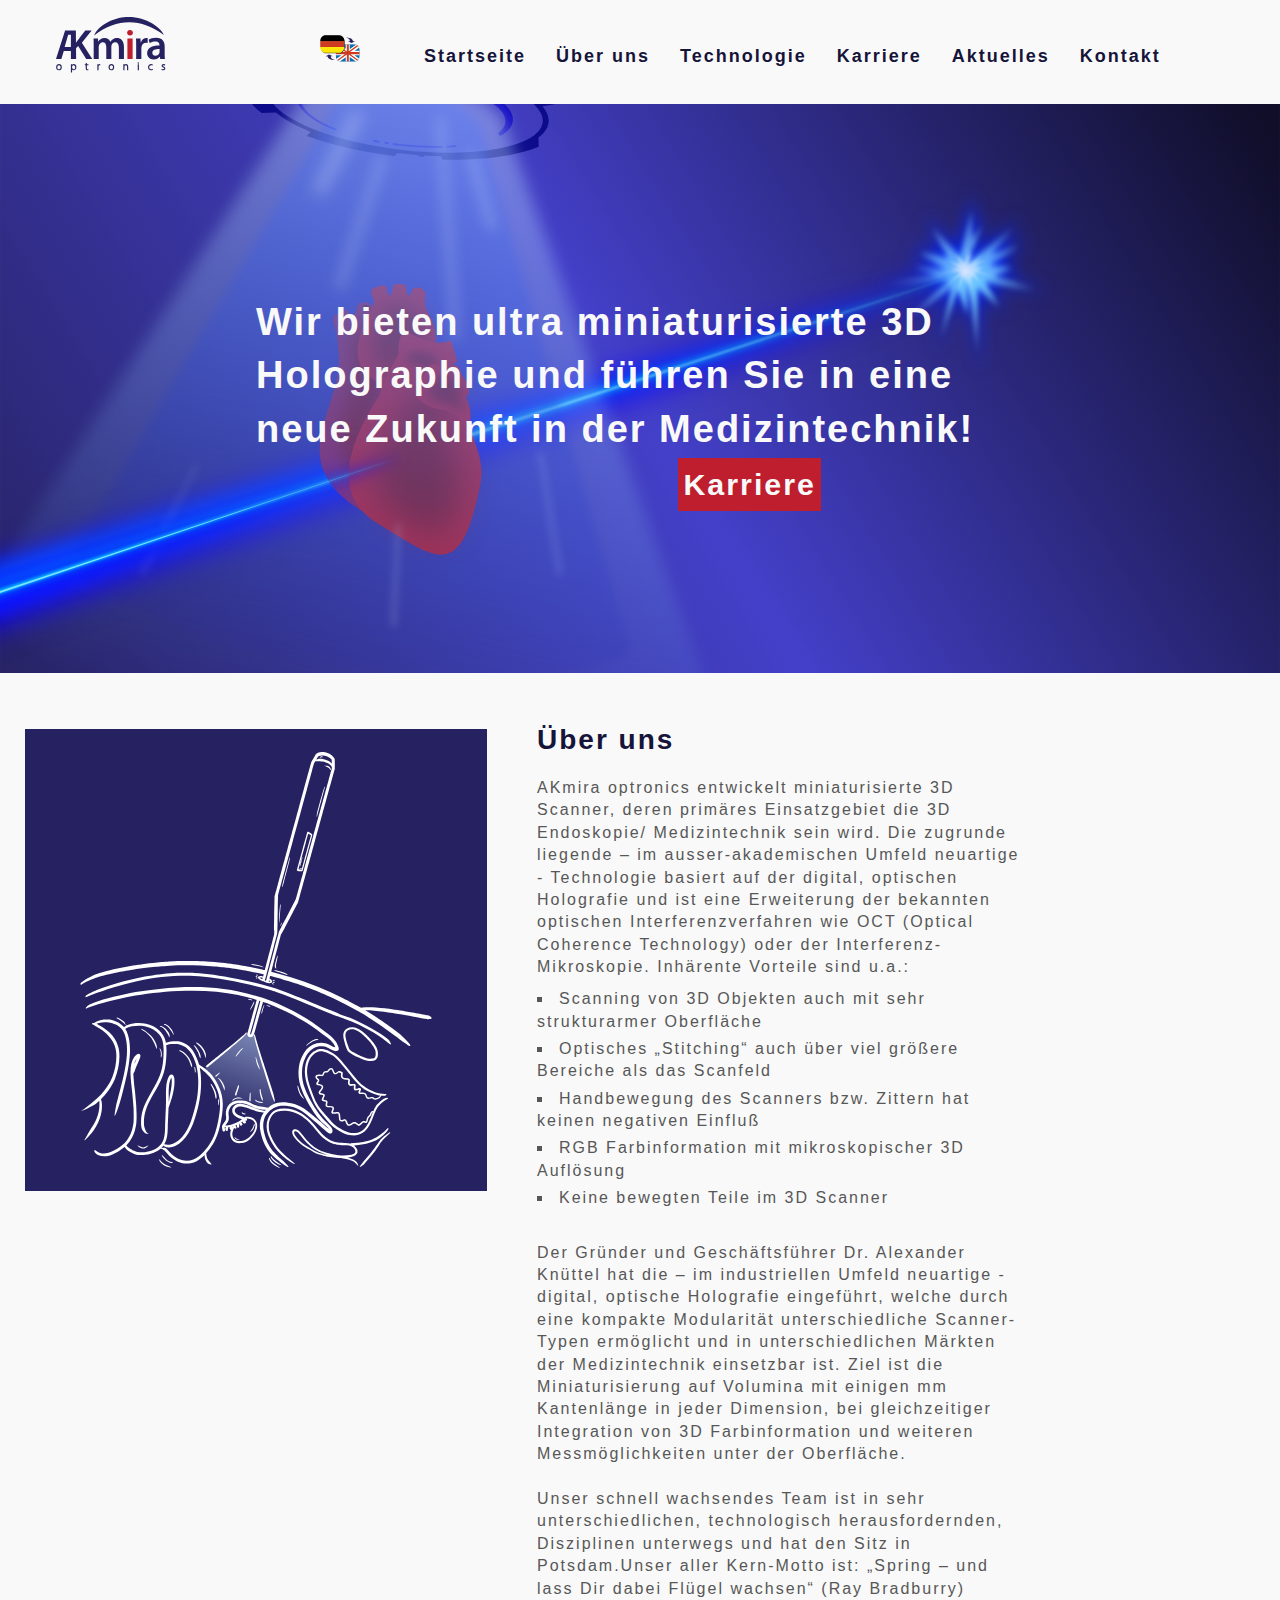
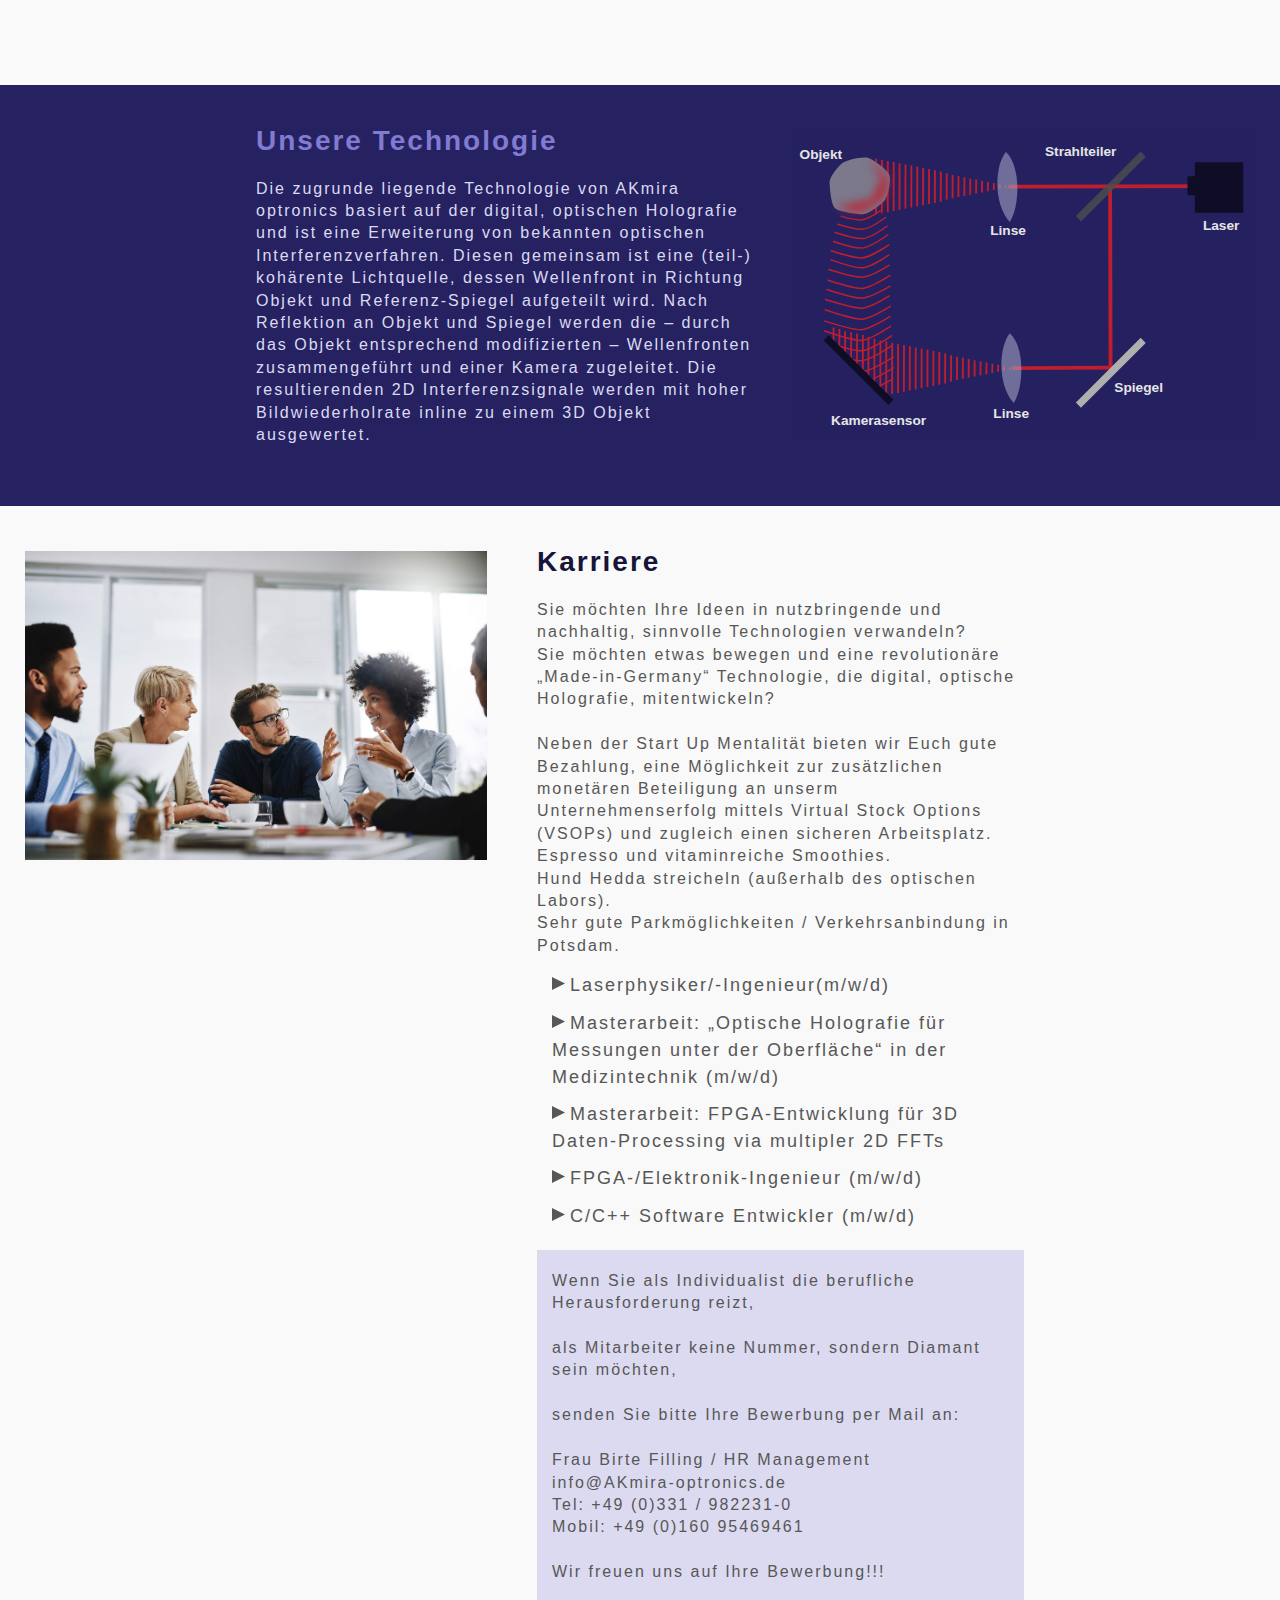
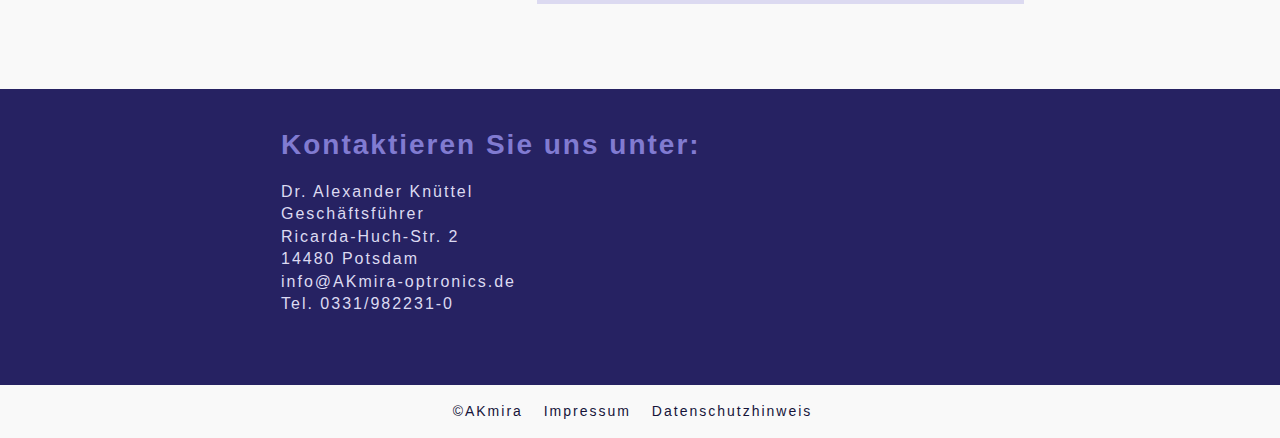
<file: index.html>
<!DOCTYPE html>
<html lang="de">

<head>
	<!-- Zeichenkodierung -->
	<meta charset="utf-8">
	<!-- Breite des Anzeigebereiches -->
	<meta name="viewport" content="width=device-width, initial-scale=1.0">
	<meta name="author" content="Maximilian Filling">
	<meta name="description" content="Endoskopie auf Basis digitaler optischer Holografie">
	<meta name="keywords"
		content="AKmira optronics, Medizintechnik, Endoskopie, digitale optische Holografie, Interferometrie, miniaturisierte 3D Endoskope, 3D Skanning, Potsdam, Berlin, Dr. Alexander Knüttel">
	<title>AKmira optronics</title>
	<!-- Stylesheet (main.css) einbinden-->
	<link href="main.css" rel="stylesheet" type="text/css">
</head>
<!--___________________________________________________________________________________________________________-->

<body>
	<!-- Gesamtcontainer, hierin wird alles in einem Container untergebracht -->
	<div id="gesamt">

		<!-- Kopfcontainer Hier kommt der Header mit dem Logo und der Navigation -->
		<div id="kopf">
			<section id="kopfcontainer">
				<!-- Logo  -->
				<div class="col2">
					<a href="index.html"><img class="logo" src="bilder/logo.svg"
							alt="Unternehmenslogo AKmira optronics"></a>
				</div>

				<!-- Hauptnavigation -->
				<div class="col3">
					<nav id="hauptnavigation">
						<!-- Link(<a> ... </a> zum Öffnen der aufklappbaren Navigation (Mobile-Version) -->
						<a id="menue" href="#hauptnavigation">&equiv;</a>
						<!-- Navigationselemente in Form einer Liste -->
						<ul id="toplist">
							<li class="top"><a href="#start">Startseite</a></li>
							<li class="top"><a href="#wir">Über uns</a></li>
							<li class="top"><a href="#technologie">Technologie</a></li>
							<li class="top"><a href="#karriere">Karriere</a></li>
							<li class="top dropdown" id="aktuelles">
								<a href="#aktuelles">Aktuelles</a>
								<ul class="dropdown-liste">
									<li>
										<a href="https://innovatives-brandenburg.de/de/cluster-stories/der-winzige-scanner-der-alles-sieht"
											target="_blank">
											Innovatives Brandenburg
										</a>
									</li>
									<li>
										<a href="https://www.optik-bb.de/news/artikel/der-winzige-scanner-der-alles-sieht/"
											target="_blank">
											Optik-Brandenburg
										</a>
									</li>
									<li class="dropdown-schliessen-li">
										<a href="#hauptnavigation" class="dropdown-schliessen">&times;</a>
									</li>
								</ul>
							</li>
							<li class="top"><a href="#kontakt">Kontakt</a></li>
						</ul>
						<!-- Schliessen-Link zum Schließen des aufklappbaren Menüs (mobile-Version) -->
						<a id="schliessemenue" href="#menue">&times;</a>
					</nav> <!-- Hauptnavigation schließen -->
				</div>
			</section> <!-- Sectionbereich des Kopfcontainers schließen  -->
		</div> <!-- Kopfcontainer schließen -->

		<!-- restlicher Bereich, dieser Bereich liegt immer unter dem Kopfbereich.-->
		<div id="rest">

			<!-- Zurück-Link, Mit dem Link, in Form eines Bildes, kommt man immer zurück zum Start -->
			<div id="back">
				<a href="#kopf"><img src="bilder/pfeil.svg" alt="Zurück zur Startseite"></a>
			</div>
			<div class="btnlang">
				<a href="en_index.html">
					<img src="bilder/de_en.svg" alt="Wechseln in englische Sprache">
				</a>
			</div>

			<!-- Startseite Bereich  -->
			<div id="start">
				<section>
					<div class="col5">
						<img class="hero" src="bilder/HerzLaser.svg" alt="Laserstrahl">
						<img class="heart" src="bilder/Herz.svg" alt="Herz Hologramm">
						<img class="heroV" src="bilder/HerzLaserV.svg" alt="Laserstrahl">
						<h1>Wir bieten ultra miniaturisierte 3D Holographie und führen Sie in eine neue Zukunft in der
							Medizintechnik!<br>
							<a href="#karriere" class="lead">Karriere</a>
						</h1>
					</div>
				</section>
			</div> <!-- Startseite schließen -->

			<!-- Über uns Bereich  -->
			<div id="wir">
				<section>
					<div class="col2"><img class="wirbilder" src="bilder/scribblenrm.svg" alt="Bild über Endoskopie">
					</div>
					<div class="col3">
						<article>
							<h2>Über uns</h2>
							<!-- Hier kann innerhalb der <p>-Tags ein Text ausgegeben werden -->
							<p>
								AKmira optronics entwickelt miniaturisierte 3D Scanner, deren primäres Einsatzgebiet die
								3D Endoskopie/ Medizintechnik sein wird. Die zugrunde liegende – im ausser-akademischen
								Umfeld neuartige - Technologie basiert auf der digital, optischen Holografie und ist
								eine
								Erweiterung der bekannten optischen Interferenzverfahren wie OCT (Optical Coherence
								Technology) oder
								der Interferenz-Mikroskopie. Inhärente Vorteile sind u.a.:
							</p>
							<ul>
								<li>Scanning von 3D Objekten auch mit sehr strukturarmer Oberfläche</li>
								<li>Optisches „Stitching“ auch über viel größere Bereiche als das Scanfeld</li>
								<li>Handbewegung des Scanners bzw. Zittern hat keinen negativen Einfluß</li>
								<li>RGB Farbinformation mit mikroskopischer 3D Auflösung</li>
								<li>Keine bewegten Teile im 3D Scanner</li>
							</ul>
							<br>
							<p>
								Der Gründer und Geschäftsführer Dr. Alexander Knüttel hat die – im industriellen Umfeld
								neuartige - digital,
								optische Holografie eingeführt, welche durch eine kompakte Modularität
								unterschiedliche Scanner-Typen ermöglicht und in unterschiedlichen Märkten der
								Medizintechnik
								einsetzbar ist. Ziel ist die Miniaturisierung auf Volumina mit einigen mm Kantenlänge in
								jeder
								Dimension, bei gleichzeitiger Integration von 3D Farbinformation und weiteren
								Messmöglichkeiten
								unter der Oberfläche.
								<br><br>
								Unser schnell wachsendes Team ist in sehr unterschiedlichen, technologisch
								herausfordernden,
								Disziplinen unterwegs und hat den Sitz in Potsdam.Unser aller Kern-Motto ist:
								<!-- Das <q>-Tag steht für ein Zitat -->
								<q>Spring – und lass Dir dabei Flügel wachsen</q> (Ray Bradburry)
							</p>
						</article>
					</div>
				</section>
			</div> <!-- wir schließen -->

			<!-- Technologie Bereich -->
			<div id="technologie">
				<section id="uebersicht">

					<div class="col3">
						<article>
							<h2>Unsere Technologie</h2>
							<p>
								Die zugrunde liegende Technologie von AKmira optronics basiert auf
								der digital, optischen Holografie und ist eine Erweiterung von bekannten
								optischen Interferenzverfahren. Diesen gemeinsam ist eine (teil-) kohärente
								Lichtquelle, dessen Wellenfront in Richtung Objekt und Referenz-Spiegel
								aufgeteilt wird. Nach Reflektion an Objekt und Spiegel werden die – durch das
								Objekt entsprechend modifizierten – Wellenfronten zusammengeführt und
								einer Kamera zugeleitet. Die resultierenden 2D Interferenzsignale werden
								mit hoher Bildwiederholrate inline zu einem 3D Objekt ausgewertet.
							</p>
						</article>
					</div>
					<div class="col2"><img class="technologiebilder" src="bilder/holografie.svg"
							alt="Bild zur digitalen Holografie"></div>
				</section>
			</div> <!-- technologie schließen -->

			<!-- Karriere Bereich -->
			<div id="karriere">
				<section id="jobangebot">
					<div class="col2"><img class="karrierebilder" src="bilder/office.jpg" alt="Ein freundliches Büro">
					</div>
					<div class="col3">

						<aside id="angebot">
							<h2>Karriere</h2>
							<p>Sie möchten Ihre Ideen in nutzbringende und nachhaltig, sinnvolle Technologien
								verwandeln?</p>
							<p>Sie möchten etwas bewegen und eine revolutionäre „Made-in-Germany“ Technologie, die
								digital, optische Holografie, mitentwickeln?</p>
							<br>
							<p>
								Neben der Start Up Mentalität bieten wir Euch gute Bezahlung,
								eine Möglichkeit zur zusätzlichen monetären Beteiligung an unserm Unternehmenserfolg
								mittels Virtual Stock Options (VSOPs)
								und zugleich einen sicheren Arbeitsplatz.
							</p>
							<p>Espresso und vitaminreiche Smoothies.</p>
							<p>Hund Hedda streicheln (außerhalb des optischen Labors).</p>
							<p>Sehr gute Parkmöglichkeiten / Verkehrsanbindung in Potsdam.</p>
						</aside>
						<aside id="potsdam">
							<!-- Liste für die Jobangebote in Potsdam -->
							<ul>

								<!-- Vorlage:
  			Zum ändern einer Stellenbeschreibung innerhalb <ul> oder hinzufügen einer Stellenbeschreibung benutze bitte folgede Vorlage.
  			Hierbei ist darauf zu achten, dass sich die job-id nicht wiederholen darf. Somit ist das i in jobi und in linkjobi anzupassen.
  			Die Stellen-Überschriften sind als Listenpunkte in <li>...</li> gesetzt. Gleichzeitig dienen diese als Links, sodass sie in der main.css
  			formatiert werden können (aufklabbare Jobbeschreibung). Hierbei dient die STellenüberschrift als Link zum aufklappen und der Link(class=schliessen),
  			um das aufgeklappte Element wieder zuzuklappen.

  			 <li class="job" id="jobi">
  			 <a class="joblink" href="#jobi" id="linkjobi"><img class="marker" src="bilder/pfeil_rechts.svg" alt="Link zur Stellenbbeschreibung"> Stellen-Angebot</a>
         <br>
  				<div class="jobbeschreibung">
          <p>Für unsere spannenden Aufgaben bei unserem neuartigen 3D Mini-Endoskop (Medizintechnik), basierend auf der digital, optischen Holografie, suchen wir innovative und begeisterungsfähige Teammitglieder.</p>
            <h4>Ihre Aufgaben</h4>
  				  <ul>
  				    <li>Aufgabe 1</li>
    					<li>Aufgabe 2</li>
    					<li>Aufgabe 3</li>
  				  </ul>
  				  <h4>Ihre Qualifikation</h4>
  				  <ul>
  				    <li>Qualifikation 1</li>
    					<li>Qualifikation 2</li>
    					<li>Qualifikation 3</li>
    					<li>Qualifikation 4</li>
    					<li>Qualifikation 5</li>
    					<li>Qualifikation 6</li>
  				  </ul>
  				  <a class="schliessen" href="#linkjobi">&times;</a>
  				</div>
        </li>
  			-->
								<!-- erstes Jobangebot -->
								<li class="job" id="job1">
									<a class="joblink" href="#job1" id="linkjob1"><img class="marker"
											src="bilder/pfeil_rechts.svg" alt="Link zur Stellenbbeschreibung">
										Laserphysiker/-Ingenieur(m/w/d)</a>
									<br>
									<div class="jobbeschreibung">
										<p>Für unsere spannenden Aufgaben bei unserem neuartigen 3D Mini-Endoskop
											(Medizintechnik), basierend auf der digital, optischen Holografie, suchen
											wir innovative und begeisterungsfähige Teammitglieder.</p>
										<h4>Ihre Aufgaben</h4>
										<ul>
											<li>Entwicklung innovativer optischer Module für einen miniaturisierten
												lasergestützten 3D Scanner</li>
											<li>Realisierung eigener innovativer Ideen bis hin zu einem präsentierbaren
												Prototypen</li>
											<li>Theoretische und experimentelle Analyse von Ergebnissen als auch
												Betreuung von Versuchsdurchführungen</li>
											<li>Dokumentation von Versuchsergebnissen</li>
										</ul>
										<h4>Ihre Qualifikation</h4>
										<ul>
											<li>Erfolgreich abgeschlossenes Studium der Elektro-/ Nachrichten-/
												Informationstechnik, Physik, oder technische Optik mit Schwerpunkt Optik
												und Laser</li>
											<li>Praxiserfahrung aus einer renommierten Firma mit optischem Scanner
												Hintergrund wäre bevorzugt</li>
											<li>Sehr fundierte Kenntnisse auf dem Gebiet der beugungsbegrenzten
												Wellenoptik als auch optisch, digitaler Signalverarbeitung</li>
											<li>Sehr gute Kenntnisse in der Programmierung mit Matlab als auch Python
											</li>
											<li>Programmierung von Mikrokontrollern wäre sehr wünschenswert</li>
											<li>Analytische und strukturierte Arbeitsweise</li>
											<li>Ein hohes Maß an Kommunikations-, Team-, Konflikt- und
												Durchsetzungsfähigkeit, Selbstständigkeit und Eigenverantwortung</li>
											<li>Sehr gute Deutsch- und Englischkenntnisse in Wort und Schrift</li>
										</ul>
										<a class="schliessen" href="#linkjob1">&times;</a>
									</div>
								</li>
								<!-- Zweites Jobangebot -->
								<li class="job" id="job2">
									<a class="joblink" href="#job2" id="linkjob2"><img class="marker"
											src="bilder/pfeil_rechts.svg" alt="Link zur Stellenbbeschreibung">
										Masterarbeit: „Optische Holografie für Messungen unter der Oberfläche“
										in der Medizintechnik (m/w/d)</a>
									<br>
									<div class="jobbeschreibung">
										<p>Für unsere spannenden Aufgaben bei unserem neuartigen 3D Mini-Endoskop
											(Medizintechnik), basierend auf der digital, optischen Holografie, suchen
											wir innovative und begeisterungsfähige Teammitglieder.</p>
										<h4>Ihre Aufgaben</h4>
										<ul>
											<li>Aufbau eines 3D Holografie-Moduls für Messungen unter einer Oberfläche
												(die teuren Bauteile sind bereits vorhanden)</li>
											<li>Optimierung von Algorithmen für die Verarbeitung und
												Visualisierung von simulierten und gemessenen 3D Daten</li>
											<li>In vitro und - in eingeschränkten Maße - in vivo Tests</li>
											<li>Interdisziplinäre Zusammenarbeit</li>
										</ul>
										<h4>Ihre Qualifikation</h4>
										<ul>
											<li>Erfolgreich abgeschlossenes Bachelor-Studium der Informatik,
												Elektro-/Nachrichten-/Informationstechnik,
												Physik oder eine vergleichbare Ausbildung</li>
											<li>Fundierte Kenntnisse in MATLAB (und ggf. Python)</li>
											<li>Kenntnisse in der digitalen Bild- und Signalverarbeitung</li>
											<li>Grundkenntnisse in der Optik von Vorteil</li>
											<li>Ein hohes Maß an Kommunikations-, Team-, Konflikt- und
												Durchsetzungsfähigkeit, Selbstständigkeit und Eigenverantwortung</li>
											<li>Sehr gute Deutsch- und Englischkenntnisse in Wort und Schrift</li>
										</ul>
										<a class="schliessen" href="#linkjob2">&times;</a>
									</div>
								</li>
								<!-- Ende zweites Jobangebot -->

								<!--Anfang drittes Jobangebot-->
								<li class="job" id="job3">
									<a class="joblink" href="#job3" id="linkjob3"><img class="marker"
											src="bilder/pfeil_rechts.svg"
											alt="Link zur Stellenbbeschreibung">Masterarbeit:
										FPGA-Entwicklung für 3D Daten-Processing via multipler 2D FFTs </a>
									<br>
									<div class="jobbeschreibung">
										<p>Für eine Masterarbeit über unser neuartiges 3D Mini-Endoskop
											(Medizintechnik), basierend auf der digital, optischen Holografie,
											suchen wir einen begeisterungsfähigen Masterstudenten (m/w/d).</p>
										<h4>Ihre Aufgaben</h4>
										<ul>
											<li>Design, Implementierung und Simulation eines FPGA-Algorithmus in der 2D
												FFT Signalverarbeitung </li>
											<li>Multiple Anwendungen der 2D FFTs um die 3D Objektform rekonstruieren zu
												können</li>
											<li>Schnittstellendefinition zwischen FPGA- und CPU- basierten Modulen (via
												PCI-Express)</li>
											<li>Abarbeitung von Daten mit Raten bis 100 Gb/s

											</li>
										</ul>
										<h4>Ihre Qualifikation</h4>
										<ul>
											<li>Erfolgreich abgeschlossenes Bachelorstudium im Bereich Technische
												Informatik,
												Elektro-/Nachrichten-/Informationstechnik, Physik oder vergleichbares
											</li>
											<li>Fundierte Kenntnisse in VHDL-Programmierung und Simulationswerkzeugen
											</li>
											<li>Gewisse Kenntnisse in C/C++ Programmierung, sowie Matlab </li>
											<li>Erfahrungen im Umgang mit Xilinx FPGAs wünschenswert</li>
											<li>Ein hohes Maß an Kommunikations-, Team-, Konflikt- und
												Durchsetzungsfähigkeit,
												Selbstständigkeit und Eigenverantwortung</li>
											<li>Sehr gute Deutsch- (und Englischkenntnisse) in Wort und Schrift</li>
										</ul>
										<a class="schliessen" href="#linkjob3">&times;</a>
									</div>
								</li>
								<!--Ende drittes Jobangebot-->

								<!--Anfang viertes Jobangebot-->
								<li class="job" id="job4">
									<a class="joblink" href="#job4" id="linkjob4"><img class="marker"
											src="bilder/pfeil_rechts.svg" alt="Link zur Stellenbbeschreibung">
										FPGA-/Elektronik-Ingenieur (m/w/d)</a>
									<br>
									<div class="jobbeschreibung">
										<p>Für unsere spannenden Aufgaben bei unserem neuartigen 3D Mini-Endoskop
											(Medizintechnik), basierend auf der digital, optischen Holografie, suchen
											wir innovative und begeisterungsfähige Teammitglieder.</p>
										<h4>Ihre Aufgaben</h4>
										<ul>
											<li>Design, Implementierung und Simulation von hochoptimierten
												FPGA-Algorithmen in der Signalverarbeitung auf verschiedenen
												Scanner-Modulen</li>
											<li>Schnittstellendefinition zwischen FPGA- und CPU- basierten Modulen</li>
											<li>Unterstützung bei zumeist digitalen Schaltungskonzepten und
												Datenübertragungsstrecken bis zu Raten von mehreren 10 Gb/s</li>
											<li>Betreuung von externem Entwicklungspartner bei der Elektronikentwicklung
											</li>
										</ul>
										<h4>Ihre Qualifikation</h4>
										<ul>
											<li>Erfolgreich abgeschlossenes Hochschulstudium im Bereich Technische
												Informatik, Elektro-/Nachrichten-/Informationstechnik, Physik oder
												vergleichbares</li>
											<li>Sehr fundierte Kenntnisse in VHDL-Programmierung und
												Simulationswerkzeugen</li>
											<li>Kenntnisse in C/C++ Programmierung, sowie Matlab</li>
											<li>Praktische Erfahrung im Bereich Digitaltechnik bis zu einigen GHz</li>
											<li>Erfahrung im Bereich analoge Regelungstechnik bis zu einigen MHz
												wünschenswert</li>
											<li>Ein hohes Maß an Kommunikations-, Team-, Konflikt- und
												Durchsetzungsfähigkeit, Selbstständigkeit und Eigenverantwortung</li>
											<li>Sehr gute Deutsch- und Englischkenntnisse in Wort und Schrift</li>
										</ul>
										<a class="schliessen" href="#linkjob4">&times;</a>
									</div>
								</li>
								<!-- Ende viertes Jobangebot -->



								<!-- Anfang fünftes Jobangebot ************************************************************************-->
								<li class="job" id="job5">
									<!-- Link für die aufklappbare Jobbeschreibung, kennzeichnen bei Touch? -->
									<a class="joblink" href="#job5" id="linkjob5"><img class="marker"
											src="bilder/pfeil_rechts.svg" alt="Link zur Stellenbbeschreibung"> C/C++
										Software Entwickler (m/w/d)</a>
									<br>
									<div class="jobbeschreibung">
										<p>Für unsere spannenden Aufgaben bei unserem neuartigen 3D Mini-Endoskop
											(Medizintechnik), basierend auf der digital, optischen Holografie, suchen
											wir innovative und begeisterungsfähige Teammitglieder.</p>
										<h4>Ihre Aufgaben</h4>
										<ul>
											<li>Implementierung und Optimierung von teilweise bestehenden
												Matlab-Algorithmen für die Generierung von 3D Punktewolken und Objekt
												Echtzeit-Darstellung</li>
											<li>Code-Optimierung in Bezug auf Parallelisierung und Speicherverwaltung in
												einer CPU mit späterer GPU-Anbindung</li>
											<li>Interdisziplinäre Zusammenarbeit</li>
										</ul>
										<h4>Ihre Qualifikation</h4>
										<ul>
											<li>Erfolgreich abgeschlossenes Hochschulstudium im Bereich Informatik,
												technische Informatik, Elektro-/Nachrichten-/Informationstechnik, Physik
												oder vergleichbares</li>
											<li>Fundierte Erfahrung in C/ C++ für High-Tech Projekte</li>
											<li>Sehr gute Kenntnisse in der digitalen Bild- und Signalverarbeitung</li>
											<li>Kenntnisse in Matlab sehr wünschenswert</li>
											<li>CUDA oder OpenCL Kenntnisse hilfreich, aber kein Muss</li>
											<li>Ein hohes Maß an Kommunikations-, Team-, Konflikt- und
												Durchsetzungsfähigkeit, Selbstständigkeit und Eigenverantwortung</li>
											<li>Sehr gute Deutsch- und Englischkenntnisse in Wort und Schrift</li>
										</ul>
										<!-- Schließen-Link, um die Jobbeschreibung wieder einzuklappen -->
										<a class="schliessen" href="#linkjob5">&times;</a>
									</div><!-- Ende der Jobbeschreibung -->
								</li>
								<!-- Ende fünftes Jobangebot **********************************************************************-->


							</ul>
						</aside>
						<!-- Nun kommen Informationen, was zur Bewerbung einzureichen ist! -->
						<aside id="bewerbeninfo">
							<p>Wenn Sie als Individualist die berufliche Herausforderung reizt,</p>
							<br>
							<p>als Mitarbeiter keine Nummer, sondern Diamant sein möchten,</p>
							<br>
							<p>senden Sie bitte Ihre Bewerbung per Mail an:</p>
							<br>
							<p>Frau Birte Filling / HR Management</p>
							<p><a href="mailto:info@AKmira-optronics.de">info@AKmira-optronics.de</a></p>
							<p>Tel: +49 (0)331 / 982231-0</p>
							<p>Mobil: +49 (0)160 95469461</p>
							<br>
							<p>Wir freuen uns auf Ihre Bewerbung!!!</p>
							</p>
						</aside>
					</div>
				</section>
			</div>
			<!-- Karriere-Bereich schließen -->
			<!-- Kontakt-Bereich -->
			<div id="kontakt">
				<section id="kontaktallgemein">
					<div class="col1"></div>
					<div class="col3">
						<h2>Kontaktieren Sie uns unter:</h2>
						<p>
							Dr. Alexander Knüttel<br>
							Geschäftsführer<br>
							Ricarda-Huch-Str. 2<br>
							14480 Potsdam<br>
							<a href="mailto:info@AKmira-optronics.de">info@AKmira-optronics.de</a><br>
							Tel. 0331/982231-0
						</p>
					</div>
					<div class="col1"></div>
				</section>
			</div> <!-- Kontakt schließen -->

			<!-- Fuss Bereich -->
			<div id="fuss">
				<footer>
					<span class="ende">&copy;AKmira</span>
					<span class="ende"><a href="impressum.html">Impressum</a></span>
					<span class="ende"><a href="datenschutz.html">Datenschutzhinweis</a></span>
				</footer>
			</div> <!-- Fuss schließen -->

		</div> <!-- Rest schließen-->

	</div> <!-- Gesamtcontainer schließen -->

</body>

</html>
</file>
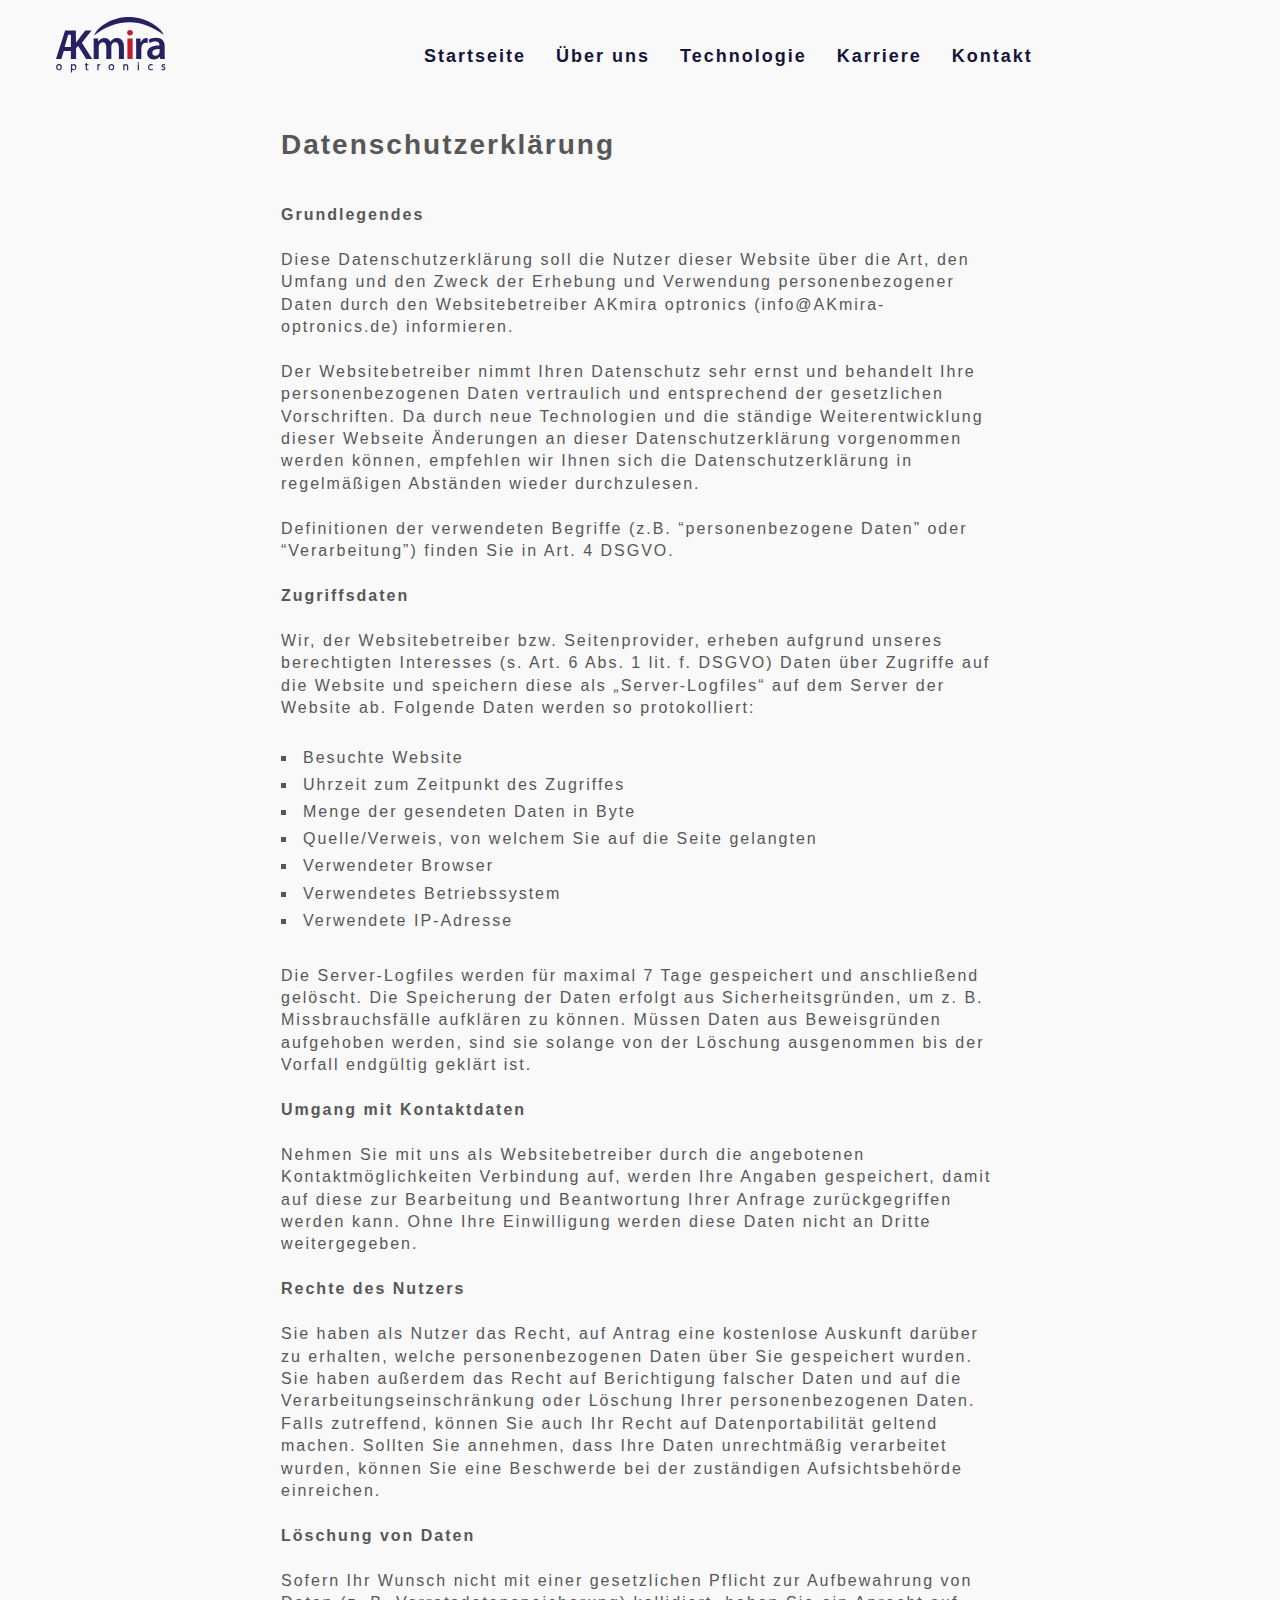
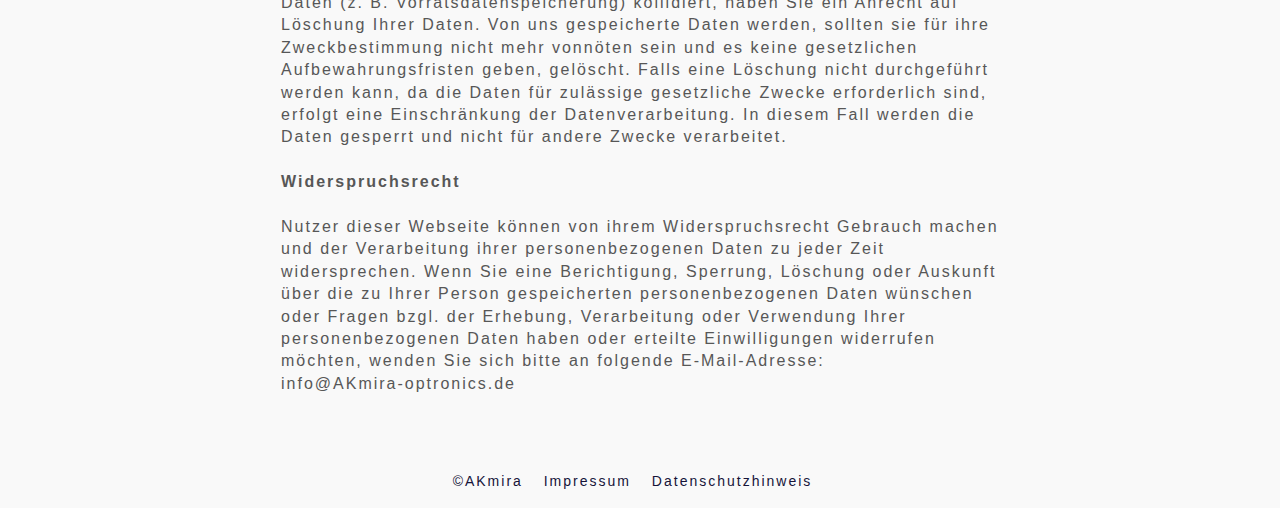
<file: datenschutz.html>
<!DOCTYPE html>
<html lang="de">
<head>
    <!-- Zeichenkodierung -->
    <meta charset="utf-8">
	<!-- Breite des Anzeigebereiches -->
	<meta name="viewport" content="width=device-width, initial-scale=1.0">
	<!-- Meta-tags, für die Suchmaschine und Kenntlichmachung des Website-Erstellers -->
	<meta name="author" content="Andreas Guzu">
	<meta name="description" content="Endoskopie auf Basis digitaler Holografie">
    <meta name="keywords" content="AKmira, Holografie, Endoskopie, digitale Holografie, Interferometrie, Baden-Würtemberg, Worm, Potsdam, Berlin">
	<title>AKmira optronics</title>
	<!-- Stylesheet (main.css) einbinden-->
	<link href="main.css" rel="stylesheet" type="text/css">
  </head>
  <body>
  <div id="gesamt">

	<div id="kopf">
	  <section id="kopfcontainer">
	    <div class="col2">
		  <a href="index.html"><img class="logo" src="bilder/logo.svg" alt="Unternehmenslogo"></a>
		</div>
		<!-- Hauptnavigation -->
		<div class="col3">
		<nav id="hauptnavigation">
		<!-- Link(<a> ... </a> zum Öffnen der aufklappbaren Navigation (Mobile-Version) -->
		<a id="menue" href="#hauptnavigation">&equiv;</a>
		<!-- Navigationselemente in Form einer Liste -->
		  <ul id="toplist">
		    <li class="top"><a href="index.html#start">Startseite</a></li>
			<li class="top"><a href="index.html#wir">Über uns</a></li>
			<li class="top"><a href="index.html#technologie">Technologie</a></li>
			<li class="top"><a href="index.html#karriere">Karriere</a></li>
			<li class="top"><a href="index.html#kontakt">Kontakt</a></li>
		  </ul>
		<!-- Schliessen-Link zum Schließen des aufklappbaren Menüs (mobile-Version) -->
		<a id="schliessemenue" href="#menue">&times;</a>
		</nav> <!-- Hauptnavigation schließen -->
		</div>
	  </section>
	</div>

	<div id="rest">
	<div id="back">
	    <a href="#kopf"><img  src="bilder/pfeil.svg" alt="Zurück zur Startseite"></a>
	  </div>

	<!-- Datenschutzhinweis -->
    <div class="datenschutz">
	  <section id="datenschutz">
	    <div class="col1"></div>
	    <div class="col3">
		  <h2>Datenschutzerklärung</h2><br>
		  <p><strong>Grundlegendes</strong><br><br>
		    Diese Datenschutzerklärung soll die Nutzer dieser Website über die Art, den Umfang und
			den Zweck der Erhebung und Verwendung personenbezogener Daten durch den
			Websitebetreiber AKmira optronics (<a href="mailto:info@AKmira-optronics.de">info@AKmira-optronics.de</a>)
			informieren.<br><br>
			Der Websitebetreiber nimmt Ihren Datenschutz sehr ernst und behandelt Ihre
			personenbezogenen Daten vertraulich und entsprechend der gesetzlichen Vorschriften. Da
			durch neue Technologien und die ständige Weiterentwicklung dieser Webseite Änderungen
			an dieser Datenschutzerklärung vorgenommen werden können, empfehlen wir Ihnen sich die
			Datenschutzerklärung in regelmäßigen Abständen wieder durchzulesen.<br><br>
			Definitionen der verwendeten Begriffe (z.B. “personenbezogene Daten” oder “Verarbeitung”)
			finden Sie in Art. 4 DSGVO.
		  </p><br>
		  <p><strong>Zugriffsdaten</strong><br><br>
		  Wir, der Websitebetreiber bzw. Seitenprovider, erheben aufgrund unseres berechtigten
		  Interesses (s. Art. 6 Abs. 1 lit. f. DSGVO) Daten über Zugriffe auf die Website und speichern
		  diese als „Server-Logfiles“ auf dem Server der Website ab. Folgende Daten werden so
		  protokolliert:<br><br></p>
		  <ul>
		    <li>Besuchte Website</li>
			<li>Uhrzeit zum Zeitpunkt des Zugriffes</li>
			<li>Menge der gesendeten Daten in Byte</li>
			<li>Quelle/Verweis, von welchem Sie auf die Seite gelangten</li>
			<li>Verwendeter Browser</li>
			<li>Verwendetes Betriebssystem</li>
			<li>Verwendete IP-Adresse</li>
		  </ul>
		  <br>
		  <p>
		  Die Server-Logfiles werden für maximal 7 Tage gespeichert und anschließend gelöscht. Die
		  Speicherung der Daten erfolgt aus Sicherheitsgründen, um z. B. Missbrauchsfälle aufklären
		  zu können. Müssen Daten aus Beweisgründen aufgehoben werden, sind sie solange von der
		  Löschung ausgenommen bis der Vorfall endgültig geklärt ist.
		  </p>
		  <br>
		  <p>
		  <strong>Umgang mit Kontaktdaten</strong><br><br>
		  Nehmen Sie mit uns als Websitebetreiber durch die angebotenen Kontaktmöglichkeiten
		  Verbindung auf, werden Ihre Angaben gespeichert, damit auf diese zur Bearbeitung und
		  Beantwortung Ihrer Anfrage zurückgegriffen werden kann. Ohne Ihre Einwilligung werden
		  diese Daten nicht an Dritte weitergegeben.
		  </p>
		  <br>
		  <p>
		  <strong>Rechte des Nutzers</strong><br><br>
		  Sie haben als Nutzer das Recht, auf Antrag eine kostenlose Auskunft darüber zu erhalten,
		  welche personenbezogenen Daten über Sie gespeichert wurden. Sie haben außerdem das
		  Recht auf Berichtigung falscher Daten und auf die Verarbeitungseinschränkung oder
		  Löschung Ihrer personenbezogenen Daten. Falls zutreffend, können Sie auch Ihr Recht auf
		  Datenportabilität geltend machen. Sollten Sie annehmen, dass Ihre Daten unrechtmäßig
		  verarbeitet wurden, können Sie eine Beschwerde bei der zuständigen Aufsichtsbehörde
		  einreichen.
		  </p>
		  <br>
		  <p>
		  <strong>Löschung von Daten</strong><br><br>
		  Sofern Ihr Wunsch nicht mit einer gesetzlichen Pflicht zur Aufbewahrung von Daten (z. B.
		  Vorratsdatenspeicherung) kollidiert, haben Sie ein Anrecht auf Löschung Ihrer Daten. Von
		  uns gespeicherte Daten werden, sollten sie für ihre Zweckbestimmung nicht mehr vonnöten
		  sein und es keine gesetzlichen Aufbewahrungsfristen geben, gelöscht. Falls eine Löschung
		  nicht durchgeführt werden kann, da die Daten für zulässige gesetzliche Zwecke erforderlich
		  sind, erfolgt eine Einschränkung der Datenverarbeitung. In diesem Fall werden die Daten
		  gesperrt und nicht für andere Zwecke verarbeitet.
		  </p>
		  <br>
		  <p>
		  <strong>Widerspruchsrecht</strong><br><br>
		  Nutzer dieser Webseite können von ihrem Widerspruchsrecht Gebrauch machen und der
		  Verarbeitung ihrer personenbezogenen Daten zu jeder Zeit widersprechen.
		  Wenn Sie eine Berichtigung, Sperrung, Löschung oder Auskunft über die zu Ihrer Person
		  gespeicherten personenbezogenen Daten wünschen oder Fragen bzgl. der Erhebung,
		  Verarbeitung oder Verwendung Ihrer personenbezogenen Daten haben oder erteilte
		  Einwilligungen widerrufen möchten, wenden Sie sich bitte an folgende E-Mail-Adresse:<br>
		  <a href="mailto:info@AKmira-optronics.de">info@AKmira-optronics.de</a>
		  </p>

        </div>
		<div class="col1"></div>
	  </section>
	</div>

	<!-- Fuss Bereich -->
	  <div id="fuss">
	    <footer>
		  <span class="ende">&copy;AKmira</span>
		  <span class="ende"><a href="impressum.html">Impressum</a></span>
		  <span class="ende"><a href="datenschutz.html">Datenschutzhinweis</a></span>
		</footer>
	  </div> <!-- Fuss schließen -->

	  </div> <!-- Rest schließen-->

   </div>
   </body>
</html>
</file>
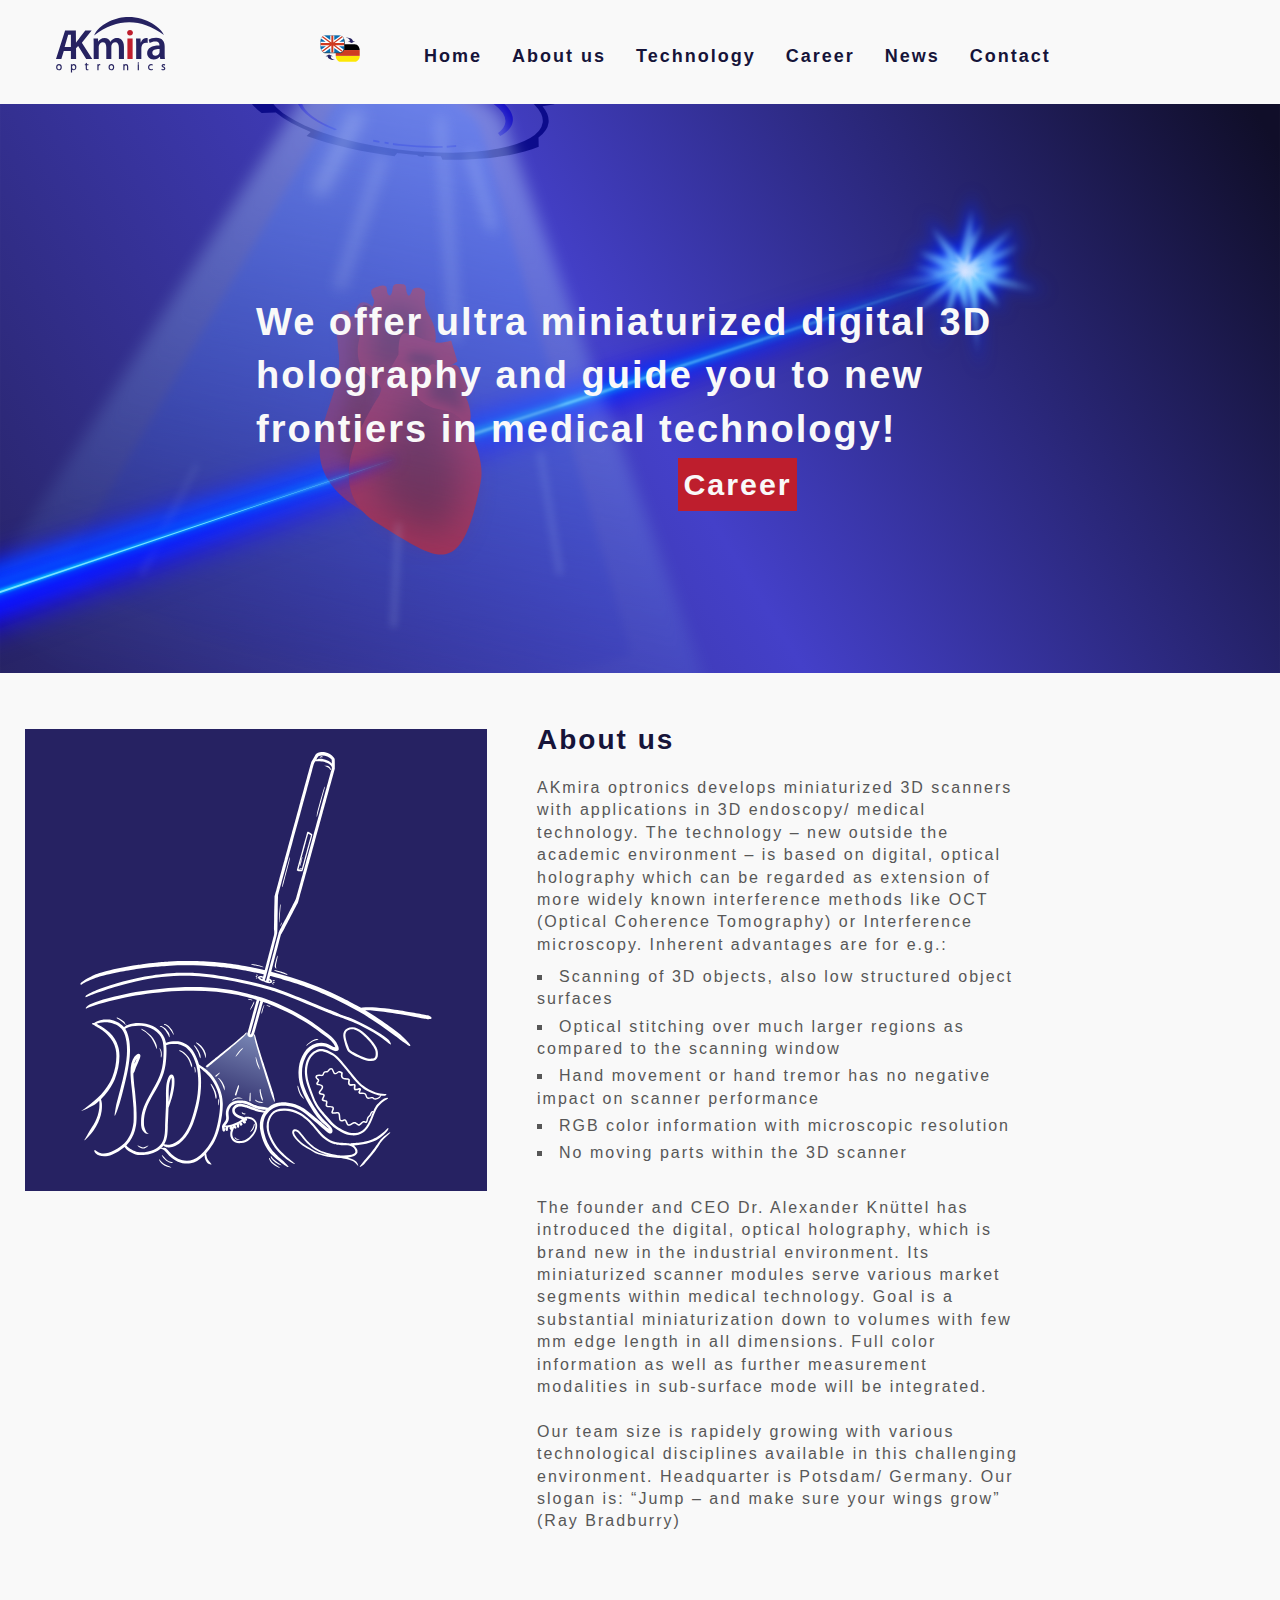
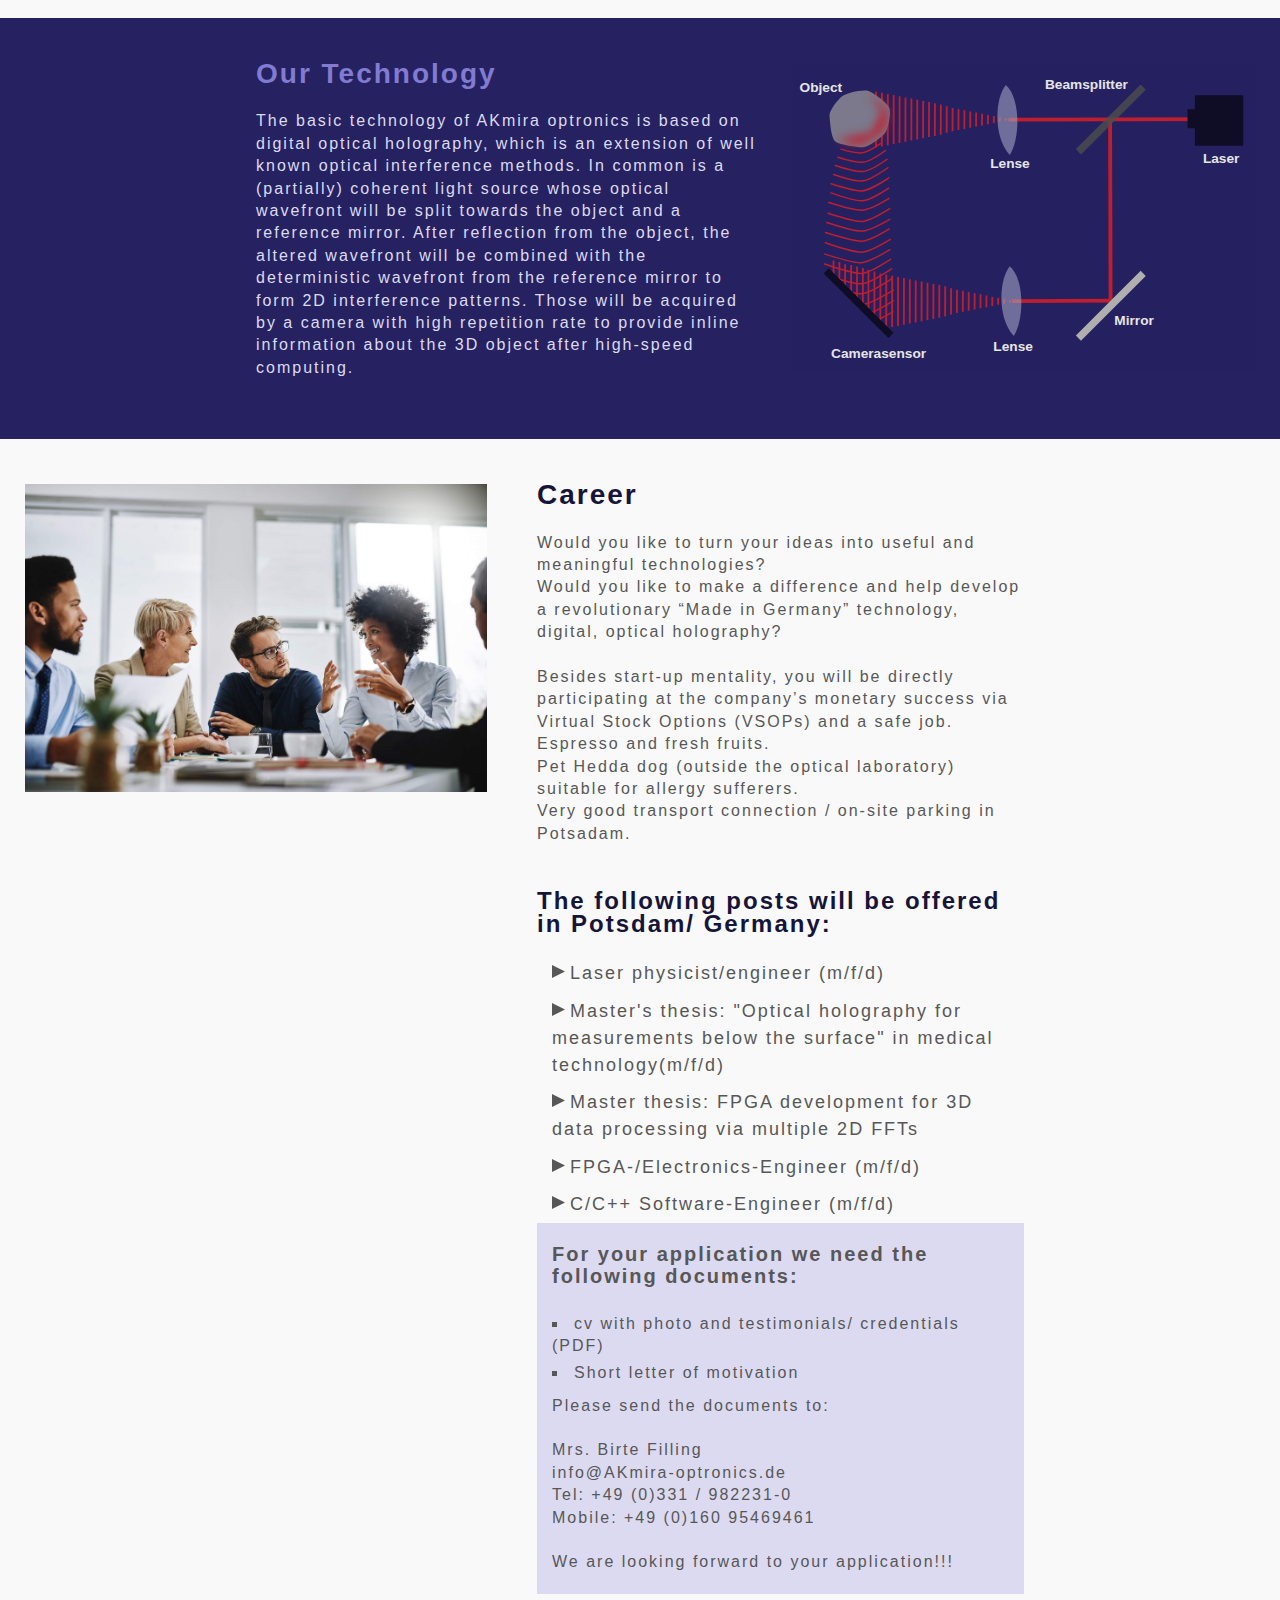
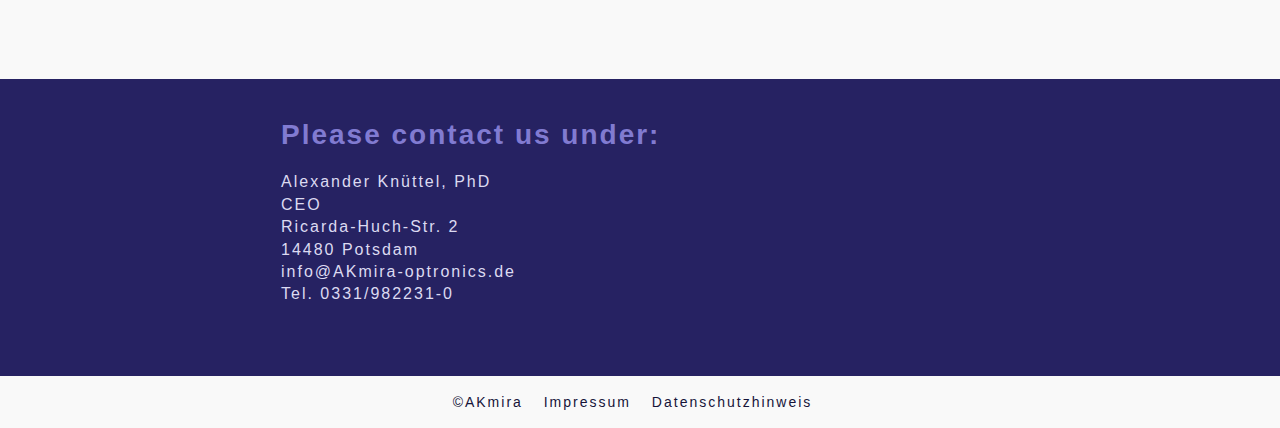
<file: en_index.html>
<!DOCTYPE html>
<html lang="en">

<head>
	<meta charset="utf-8">
	<meta name="viewport" content="width=device-width, initial-scale=1.0">
	<meta name="author" content="Andreas Guzu">
	<meta name="description" content="Endoskopy based on digital optical holography">
	<meta name="keywords"
		content="AKmira optronics, medical technology, endoscopy, digitale optical holografy, interferometry, miniaturiized 3D endoscope, 3D scanning, Potsdam, Berlin, Dr. Alexander Knüttel">
	<title>AKmira optronics</title>
	<link href="main.css" rel="stylesheet" type="text/css">
</head>
<!--___________________________________________________________________________________________________________-->

<body>
	<!-- Gesamtcontainer, hierin wird alles in einem Container untergebracht -->
	<div id="gesamt">

		<!-- Kopfcontainer Hier kommt der Header mit dem Logo und der Navigation -->
		<div id="kopf">
			<section id="kopfcontainer">
				<!-- Logo  -->
				<div class="col2">
					<a href="en_index.html"><img class="logo" src="bilder/logo.svg"
							alt="Companylogo AKmira optronics"></a>
				</div>
				<!-- Hauptnavigation -->
				<div class="col3">
					<nav id="hauptnavigation">
						<!-- Link(<a> ... </a> zum Öffnen der aufklappbaren Navigation (Mobile-Version) -->
						<a id="menue" href="#hauptnavigation">&equiv;</a>
						<!-- Navigationselemente in Form einer Liste -->
						<ul id="toplist">
							<li class="top"><a href="#start">Home</a></li>
							<li class="top"><a href="#wir">About us</a></li>
							<li class="top"><a href="#technologie">Technology</a></li>
							<li class="top"><a href="#karriere">Career</a></li>
							<li class="top dropdown" id="aktuelles">
								<a href="#aktuelles">News</a>
								<ul class="dropdown-liste">
									<li>
										<a href="https://innovatives-brandenburg.de/de/cluster-stories/der-winzige-scanner-der-alles-sieht"
											target="_blank">
											Innovatives Brandenburg
										</a>
									</li>
									<li>
										<a href="https://www.optik-bb.de/news/artikel/der-winzige-scanner-der-alles-sieht/"
											target="_blank">
											Optik-Brandenburg
										</a>
									</li>
									<li class="dropdown-schliessen-li">
										<a href="#hauptnavigation" class="dropdown-schliessen">&times;</a>
									</li>
								</ul>
							</li>
							<li class="top"><a href="#kontakt">Contact</a></li>
						</ul>
						<!-- Schliessen-Link zum Schließen des aufklappbaren Menüs (mobile-Version) -->
						<a id="schliessemenue" href="#menue">&times;</a>
					</nav> <!-- Hauptnavigation schließen -->
				</div>
			</section> <!-- Sectionbereich des Kopfcontainers schließen  -->
		</div> <!-- Kopfcontainer schließen -->

		<div id="rest">

			<!-- Zurück-Link, Mit dem Link, in Form eines Bildes, kommt man immer zurück zum Start -->
			<div id="back">
				<a href="#kopf"><img src="bilder/pfeil.svg" alt="Back to Home"></a>
			</div>
			<div class="btnlang">
				<a href="index.html">
					<img src="bilder/en_de.svg" alt="Change language to German">
				</a>
			</div>

			<!-- Startseite Bereich -->
			<div id="start">
				<section>
					<div class="col5">
						<img class="hero" src="bilder/HerzLaser.svg" alt="Laserbeam">
						<img class="heart" src="bilder/Herz.svg" alt="Hologram of a heart">
						<img class="heroV" src="bilder/HerzLaserV.svg" alt="Laserbeam">
						<h1>We offer ultra miniaturized digital 3D holography and guide you to new frontiers in medical
							technology!<br>
							<a href="#karriere" class="lead">Career</a>
						</h1>
					</div>
				</section>
			</div> <!-- Startseite schließen -->

			<!-- Über uns Bereich -->
			<div id="wir">
				<section>
					<div class="col2"><img class="wirbilder" src="bilder/scribblenrm.svg" alt="Picture about endoskopy">
					</div>
					<div class="col3">
						<article>
							<h2>About us</h2>
							<p>
								AKmira optronics develops miniaturized 3D scanners with applications in 3D endoscopy/
								medical technology.
								The technology – new outside the academic environment – is based on digital, optical
								holography which
								can be regarded as extension of more widely known interference methods like OCT (Optical
								Coherence Tomography)
								or Interference microscopy. Inherent advantages are for e.g.:
							</p>
							<ul>
								<li>Scanning of 3D objects, also low structured object surfaces</li>
								<li>Optical stitching over much larger regions as compared to the scanning window</li>
								<li>Hand movement or hand tremor has no negative impact on scanner performance</li>
								<li>RGB color information with microscopic resolution</li>
								<li>No moving parts within the 3D scanner</li>
							</ul>
							<br>
							<p>
								The founder and CEO Dr. Alexander Knüttel has introduced the digital, optical
								holography,
								which is brand new in the industrial environment. Its miniaturized scanner modules serve
								various market
								segments within medical technology. Goal is a substantial miniaturization down to
								volumes with few mm
								edge length in all dimensions. Full color information as well as further measurement
								modalities in sub-surface
								mode will be integrated.
								<br><br>
								Our team size is rapidely growing with various technological disciplines available in
								this challenging environment. Headquarter is Potsdam/ Germany. Our slogan is:
								<q>Jump – and make sure your wings grow</q> (Ray Bradburry)
							</p>
						</article>
					</div>
				</section>
			</div> <!-- wir schließen -->

			<!-- Technologie Bereich -->
			<div id="technologie">
				<section id="uebersicht">
					<div class="col3">
						<article>
							<h2>Our Technology</h2>
							<!-- Hier kann innerhalb der <p>-Tags ein Text ausgegeben werden -->
							<p>
								The basic technology of AKmira optronics is based on digital optical holography,
								which is an extension of well known optical interference methods. In common is
								a (partially) coherent light source whose optical wavefront will be split towards
								the object and a reference mirror. After reflection from the object, the altered
								wavefront will be combined with the deterministic wavefront from the reference
								mirror to form 2D interference patterns. Those will be acquired by a camera with
								high repetition rate to provide inline information about the 3D object
								after high-speed computing.
							</p>
						</article>
					</div>
					<div class="col2"><img class="technologiebilder" src="bilder/holografie_en.svg"
							alt="Picture about digital holography"></div>
				</section>
			</div> <!-- technologie schließen -->

			<!-- Karriere Bereich -->
			<div id="karriere">
				<section id="jobangebot">
					<div class="col2"><img class="karrierebilder" src="bilder/office.jpg"
							alt="Picture of a friendly Office"></div>
					<div class="col3">
						<aside id="angebot">
							<h2>Career</h2>
							<p>Would you like to turn your ideas into useful and meaningful technologies?</p>
							<p>Would you like to make a difference and help develop a revolutionary “Made in Germany”
								technology, digital, optical holography?</p>
							<br>
							<p>
								Besides start-up mentality, you will be directly participating at the company’s monetary
								success via Virtual Stock Options (VSOPs)
								and a safe job.
							</p>
							<p>Espresso and fresh fruits.</p>
							<p>Pet Hedda dog (outside the optical laboratory) suitable for allergy sufferers.</p>
							<p>Very good transport connection / on-site parking in Potsadam.</p>
						</aside>

						<aside id="potsdam">
							<h3>The following posts will be offered in Potsdam/ Germany:</h3>
							<!-- Liste für die Jobangebote in Potsdam -->
							<ul>

								<!-- Vorlage:
    			Zum ändern einer Stellenbeschreibung innerhalb <ul> oder hinzufügen einer Stellenbeschreibung benutze bitte folgede Vorlage.
    			Hierbei ist darauf zu achten, dass sich die job-id nicht wiederholen darf. Somit ist das i in jobi und in linkjobi anzupassen.
    			Die Stellen-Überschriften sind als Listenpunkte in <li>...</li> gesetzt. Gleichzeitig dienen diese als Links, sodass sie in der main.css
    			formatiert werden können (aufklabbare Jobbeschreibung). Hierbei dient die STellenüberschrift als Link zum aufklappen und der Link(class=schliessen),
    			um das aufgeklappte Element wieder zuzuklappen.

    		 <li class="job" id="jobi">
    			 <a class="joblink" href="#jobi" id="linkjobi"><img class="marker" src="bilder/pfeil_rechts.svg" alt="link to the jobdescription"> Stellen-Angebot</a>
           <br>
    				<div class="jobbeschreibung">
              <p>For our exciting tasks regarding our new 3D mini-endoscope based on digital, optical holography, we are looking for innovative and enthusiastic team members.</p>
              <h4>Your tasks</h4>
    				  <ul>
    				    <li>Aufgabe 1</li>
      					<li>Aufgabe 2</li>
      					<li>Aufgabe 3</li>
    				  </ul>
    				  <h4>Your qualifications</h4>
    				  <ul>
    				    <li>Qualifikation 1</li>
      					<li>Qualifikation 2</li>
      					<li>Qualifikation 3</li>
      					<li>Qualifikation 4</li>
      					<li>Qualifikation 5</li>
      					<li>Qualifikation 6</li>
    				  </ul>
    				  <a class="schliessen" href="#linkjobi">&times;</a>
    				</div>
          </li>
    			-->

								<!-- Erstes Jobangebot -->
								<li class="job" id="job1">
									<a class="joblink" href="#job1" id="linkjob1"><img class="marker"
											src="bilder/pfeil_rechts.svg" alt="link to the jobdescription">
											Laser physicist/engineer (m/f/d)</a>
									<br>
									<div class="jobbeschreibung">
										<p>For our exciting tasks regarding our new 3D mini-endoscope based on digital,
											optical holography, we are looking for innovative and enthusiastic team
											members.</p>
										<h4>Your tasks</h4>
										<ul>
											<li>Development of innovative optical modules for a miniaturized laser-based 3D scanner</li>
											<li>Realization of own innovative ideas up to a presentable prototype</li>
											<li>Theoretical and experimental analysis of results as well as supervision of test procedures</li>
											<li>Documentation of test results</li>
										</ul>
										<h4>Your qualifications</h4>
										<ul>
											<li>Successfully completed studies in electrical engineering, communications engineering, information 
												technology, physics, or technical optics with a focus on optics and lasers</li>
											<li>Practical experience from a reputable company with an optical scanner background would be preferred</li>
											<li>Very sound knowledge in the field of diffraction-limited wave optics as well as optical, digital signal processing</li>
											<li>Very good knowledge of programming with Matlab and Python</li>
											<li>Programming of microcontrollers would be very desirable</li>
											<li>Analytical and structured way of working</li>
											<li>High degree in communication and team building skills as well as being
												assertive with self-reliance</li>
											<li>Sound knowledge in German and English speaking and writing</li>
										</ul>
										<a class="schliessen" href="#linkjob1">&times;</a>
									</div>
								</li>
								<!-- zweites Jobanagebot -->
								<li class="job" id="job2">
									<a class="joblink" href="#job2" id="linkjob2"><img class="marker"
											src="bilder/pfeil_rechts.svg" alt="link to the jobdescription">Master's
										thesis: "Optical holography for measurements below the surface"
										in medical technology(m/f/d)</a>
									<br>
									<div class="jobbeschreibung">
										<p>For our exciting tasks regarding our new 3D mini-endoscope based on digital,
											optical holography, we are looking for innovative and enthusiastic team
											members.</p>
										<h4>Your tasks</h4>
										<ul>
											<li>Construction of a 3D holography module for measurements under a surface
												(the expensive components are already in place)</li>
											<li>Optimization of algorithms for processing and visualization of simulated
												and measured 3D data</li>
											<li>In vitro and - to a limited extent - in vivo tests</li>
											<li>Collaboration within various internal disciplines</li>
										</ul>
										<h4>Your qualifications</h4>
										<ul>
											<li>Successfully completed bachelor's degree in computer science,
												electrical/communications/information technology, physics or a
												comparable education </li>
											<li>Profound knowledge of MATLAB (and possibly Python)</li>
											<li>Knowledge of digital image and signal processing</li>
											<li>Basic knowledge of optics would be an advantage</li>
											<li>High degree in communication and team building skills as well as being
												assertive with self-reliance</li>
											<li>Sound knowledge in German and English speaking and writing</li>
										</ul>
										<a class="schliessen" href="#linkjob2">&times;</a>
									</div>
								</li>
								<!-- Ende zweites Jobangebot -->
								
								<!--Anfang drittes Jobangebot-->
								
								<li class="job" id="job3">
									<a class="joblink" href="#job3" id="linkjob3"><img class="marker" src="bilder/pfeil_rechts.svg" 
										alt="link to the jobdescription"> Master thesis: FPGA development for 3D data processing via 
										multiple 2D FFTs
									</a>
							  <br>
									   <div class="jobbeschreibung">
								 <p>We are looking for an enthusiastic master's student (m/f/d) for a master's thesis on our innovative 3D 
									 mini-endoscope (medical technology), based on digital, optical holography.</p>
								 <h4>Your tasks</h4>
										 <ul>
										   <li>Design, implementation and simulation of an FPGA algorithm 
											   in 2D FFT signal processing</li>
											 <li>Multiple uses of 2D FFTs to reconstruct the 3D object shape</li>
											 <li>Interface definition between FPGA and CPU-based modules 
												 (via PCI Express)</li>
												 <li>Process data at rates up to 100 Gb/s</li>
										 </ul>
										 <h4>Your qualifications</h4>
										 <ul>
										   <li>Successfully completed bachelor's degree in technical computer science, 
											   electrical/communications/information technology, physics or similar</li>
											 <li>Sound knowledge of VHDL programming and simulation tools</li>
											 <li>Some knowledge of C/C++ programming and Matlab</li>
											 <li>Experience in handling Xilinx FPGAs desirable</li>
											 <li>A high degree of communication, team, conflict and assertiveness, 
												 independence and personal responsibility</li>
											 <li>Very good knowledge of German (and English) both spoken and written</li>
										 </ul>
										 <a class="schliessen" href="#linkjob3">&times;</a>
									   </div>
							 </li>
								   <!--Ende drittes Jobangebot-->
								
								<!--Viertes Jobangebot-->
								
							
								<li class="job" id="job4">
									<a class="joblink" href="#job4" id="linkjob4"><img class="marker"
											src="bilder/pfeil_rechts.svg" alt="link to the jobdescription">
										FPGA-/Electronics-Engineer (m/f/d)</a>
									<br>
									<div class="jobbeschreibung">
										<p>For our exciting tasks regarding our new 3D mini-endoscope based on digital,
											optical holography, we are looking for innovative and enthusiastic team
											members.</p>
										<h4>Your tasks</h4>
										<ul>
											<li>Design, implementation and simulation of highly optimized FPGA
												algorithms for signal processing in various scanner modules</li>
											<li>Definition of interfaces between FPGA and CPU based modules</li>
											<li>Support for predominantly digital circuit concepts and transmission
												lines at rates up to several 10 Gb/s</li>
											<li>Supervision of external collaboration partners for electronic (FPGA-)
												projects</li>
										</ul>
										<h4>Your qualifications</h4>
										<ul>
											<li>Successfully mastered university or college degree in the faculties
												Technical Informatics, Electronics/ Electrical Engineering, Physics or
												similar faculties</li>
											<li>Profound knowledge in VHDL-programming and simulation tools</li>
											<li>Knowledge in C/C++ programming and Matlab</li>
											<li>Practical experience in high-speed digital technology up to several GHz
											</li>
											<li>Experience in analog electronics up to few MHz of advantage</li>
											<li>High degree in communication and team building skills as well as being
												assertive with self-reliance</li>
											<li>Sound knowledge in German and English speaking and writing</li>
										</ul>
										<a class="schliessen" href="#linkjob4">&times;</a>
									</div>
								</li>
								<!-- Ende viertes Angebot -->

								<!-- fünftes Jobangebot ************************************************************************-->
								<li class="job" id="job5">
									<!-- Link für die aufklappbare Jobbeschreibung, kennzeichnen bei Touch? -->
									<a class="joblink" href="#job5" id="linkjob5"><img class="marker"
											src="bilder/pfeil_rechts.svg" alt="link to the jobdescription"> C/C++
										Software-Engineer (m/f/d)</a><br>
									<div class="jobbeschreibung">
										<p>For our exciting tasks regarding our new 3D mini-endoscope based on digital,
											optical holography, we are looking for innovative and enthusiastic team
											members.</p>
										<h4>Your tasks</h4>
										<ul>
											<li>Implementation and optimization of existing Matlab algorithms for the
												generation of 3D point clouds and real time visualization of 3D objects
											</li>
											<li>Code optimization regarding parallelism and storage allocation within a
												CPU with potential GPU extension</li>
											<li>Interdisciplinary collaboration with various disciplines</li>
										</ul>
										<h4>Your qualifications</h4>
										<ul>
											<li>Successfully mastered university or college degree in the faculties
												Informatics, Technical Informatics, Electronics/ Electrical Engineering,
												Physics or similar faculties</li>
											<li>Profound knowledge in C/C++ programming for high-tech projects</li>
											<li>Strong knowledge in digital image and signal processing</li>
											<li>Experience with Matlab strongly desired</li>
											<li>Experience with CUDA and/ or OpenCL would be great</li>
											<li>High degree in communication and team building skills as well as being
												assertive with self-reliance</li>
											<li>Sound knowledge in German and English speaking and writing</li>
										</ul>
										<!-- Schließen-Link, um die Jobbeschreibung wieder einzuklappen -->
										<a class="schliessen" href="#linkjob5">&times;</a>
									</div><!-- Ende der Jobbeschreibung -->
								</li>
								
								<!-- Ende fünftes Jobangebot **********************************************************************-->
								
                               <!--Ende viertes Jobangebot-->

								<!-- Nun kommen Informationen, was zur Bewerbung einzureichen ist! -->
								<aside id="bewerbeninfo">
									<h4>For your application we need the following documents:</h4>
									<ul>
										<li>cv with photo and testimonials/ credentials (PDF)</li>
										<li>Short letter of motivation</li>
									</ul>
									<p>Please send the documents to:</P><br>
									<p>Mrs. Birte Filling</p>
									<p><a href="mailto:info@AKmira-optronics.de">info@AKmira-optronics.de</a></p>
									<p>Tel: +49 (0)331 / 982231-0</p>
									<p>Mobile: +49 (0)160 95469461</p>
									<br>
									<p>We are looking forward to your application!!!</p>
								</aside>
					</div>
				</section>
			</div>
			<!-- Karriere-Bereich schließen -->

			<!-- Kontakt-Bereich -->
			<div id="kontakt">
				<section id="kontaktallgemein">
					<div class="col1"></div>
					<div class="col3">
						<h2>Please contact us under:</h2>
						<p>
							Alexander Knüttel, PhD<br>
							CEO<br>
							Ricarda-Huch-Str. 2<br>
							14480 Potsdam<br>
							<a href="mailto:info@AKmira-optronics.de">info@AKmira-optronics.de</a><br>
							Tel. 0331/982231-0
						</p>
					</div>
					<div class="col1"></div>
				</section>
			</div> <!-- Kontakt schließen -->

			<!-- Fuss Bereich -->
			<div id="fuss">
				<footer>
					<span class="ende">&copy;AKmira</span>
					<span class="ende"><a href="impressum.html">Impressum</a></span>
					<span class="ende"><a href="datenschutz.html">Datenschutzhinweis</a></span>
				</footer>
			</div> <!-- Fuss schließen -->

		</div> <!-- Rest schließen-->

	</div> <!-- Gesamtcontainer schließen -->

</body>

</html>
</file>
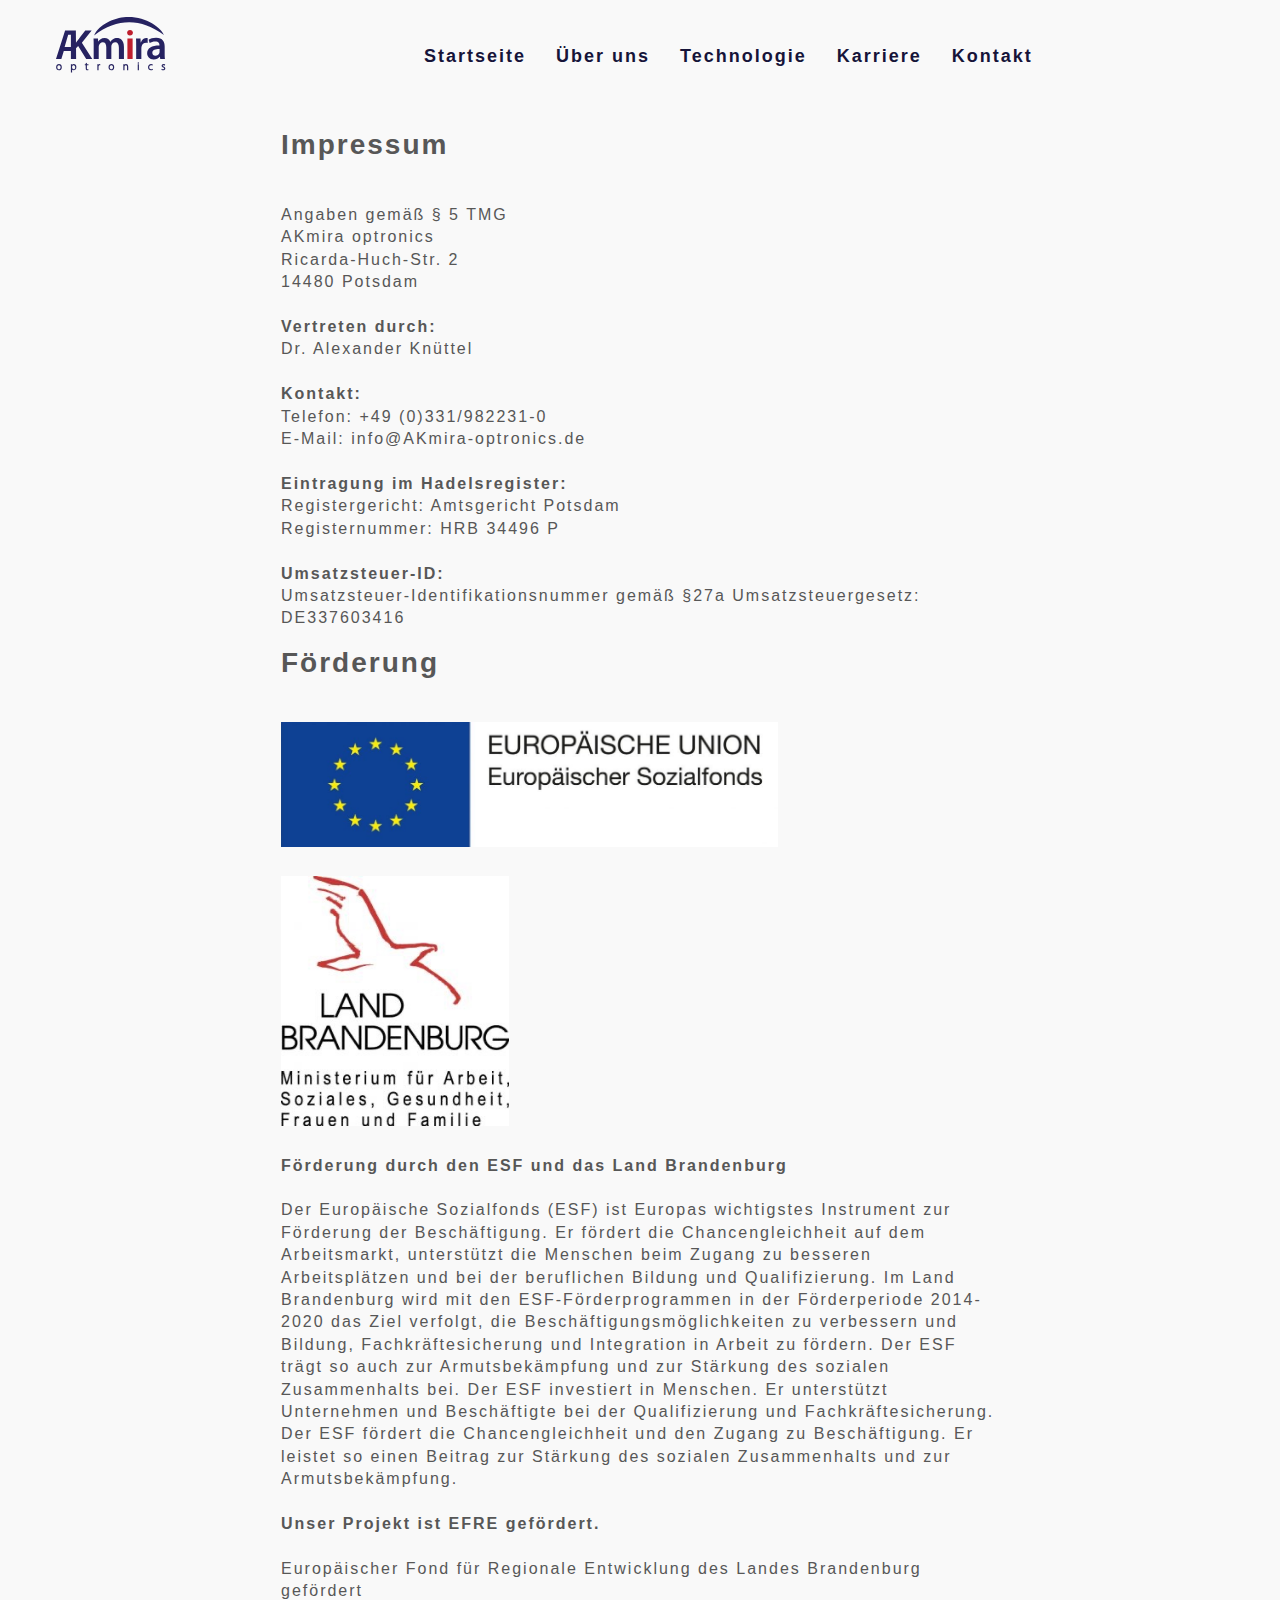
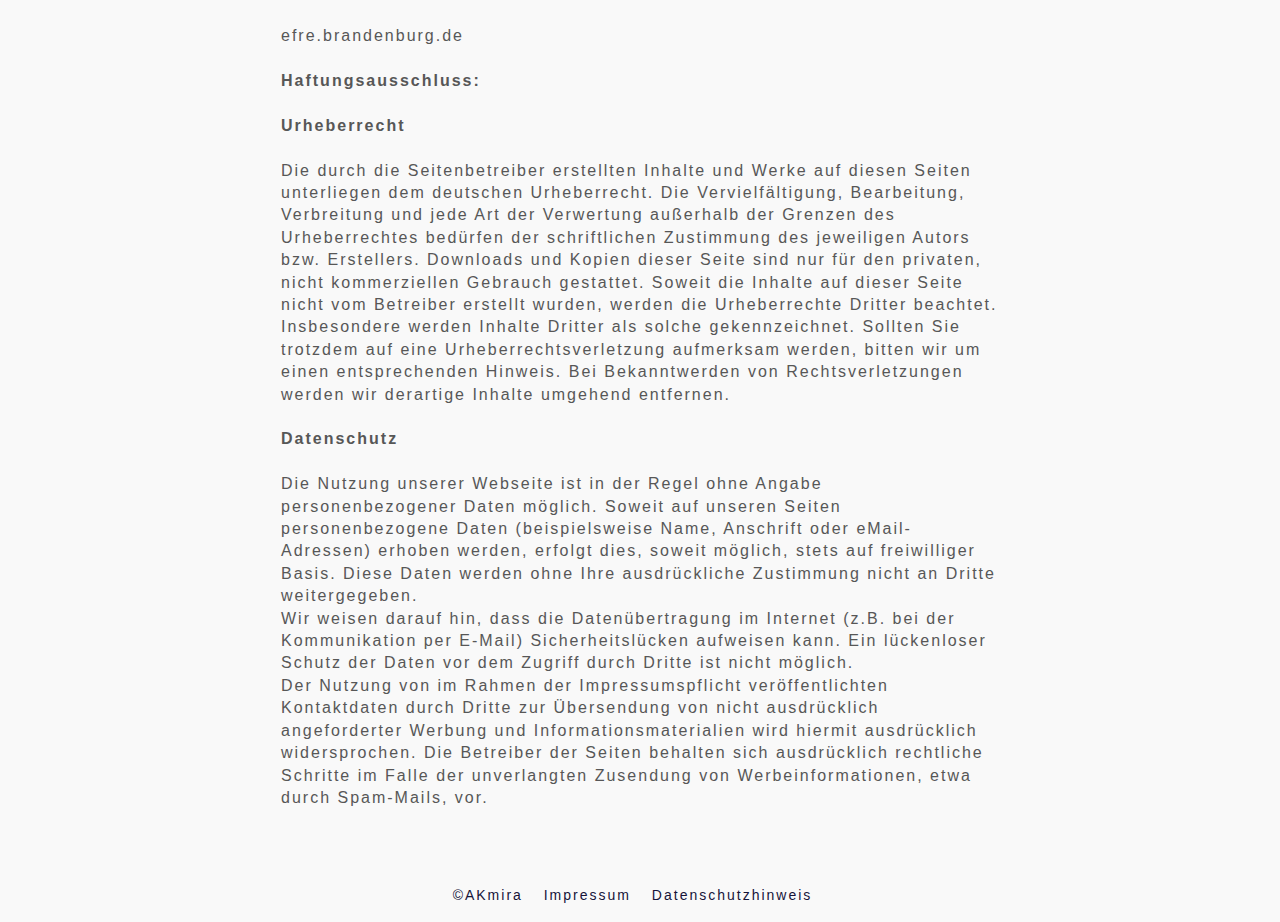
<file: impressum.html>
<!DOCTYPE html>
<html lang="de">
<head>
    <!-- Zeichenkodierung -->
    <meta charset="utf-8">
	<!-- Breite des Anzeigebereiches -->
	<meta name="viewport" content="width=device-width, initial-scale=1.0">
	<!-- Meta-tags, für die Suchmaschine und Kenntlichmachung des Website-Erstellers -->
	<meta name="author" content="Maximilian Filling">
	<meta name="description" content="Endoskopie auf Basis digitaler Holografie">
    <meta name="keywords" content="AKmira, Holografie, Endoskopie, digitale Holografie, Interferometrie, Baden-Würtemberg, Worm, Potsdam, Berlin">
	<title>AKmira optronics</title>
	<!-- Stylesheet (main.css) einbinden-->
	<link href="main.css" rel="stylesheet" type="text/css">
  </head>
  <body>
  <div id="gesamt">

	<div id="kopf">
	  <section id="kopfcontainer">
	    <div class="col2">
		  <a href="index.html"><img class="logo" src="bilder/logo.svg" alt="Unternehmenslogo"></a>
		</div>
		<!-- Hauptnavigation -->
		<div class="col3">
		<nav id="hauptnavigation">
		<!-- Link(<a> ... </a> zum Öffnen der aufklappbaren Navigation (Mobile-Version) -->
		<a id="menue" href="#hauptnavigation">&equiv;</a>
		<!-- Navigationselemente in Form einer Liste -->
		  <ul id="toplist">
		    <li class="top"><a href="index.html#start">Startseite</a></li>
			<li class="top"><a href="index.html#wir">Über uns</a></li>
			<li class="top"><a href="index.html#technologie">Technologie</a></li>
			<li class="top"><a href="index.html#karriere">Karriere</a></li>
			<li class="top"><a href="index.html#kontakt">Kontakt</a></li>
		  </ul>
		<!-- Schliessen-Link zum Schließen des aufklappbaren Menüs (mobile-Version) -->
		<a id="schliessemenue" href="#menue">&times;</a>
		</nav> <!-- Hauptnavigation schließen -->
		</div>
	  </section>
	</div>

	<div id="rest">
	<div id="back">
	    <a href="#kopf"><img  src="bilder/pfeil.svg" alt="Zurück zur Startseite"></a>
	  </div>
 
	<!-- Impressum -->
    <div class="impressum">
	  <section id="impressum">
	    <div class="col1"></div>
	    <div class="col3">
		<h2>Impressum</h2><br>
		<p>Angaben gemäß § 5 TMG</p>
		<p>AKmira optronics<br>
        Ricarda-Huch-Str. 2<br>
        14480 Potsdam <br>
        </p>
		<br>
		<p> <strong>Vertreten durch: </strong><br>
        Dr. Alexander Knüttel<br>
        </p>
		<br><p><strong>Kontakt:</strong> <br>
        Telefon: +49 (0)331/982231-0<br>
        E-Mail: <a href='mailto:info@AKmira-optronics.de'>info@AKmira-optronics.de</a><br></p>
        <br><p><strong>Eintragung im Hadelsregister: </strong><br>
		Registergericht: Amtsgericht Potsdam<br>
		Registernummer: HRB 34496 P<br></p>
		<br><p><strong>Umsatzsteuer-ID: </strong> <br>
        Umsatzsteuer-Identifikationsnummer gemäß §27a Umsatzsteuergesetz: DE337603416<br><br>
        <!-- <strong>Wirtschafts-ID: </strong><br> -->
        <!-- Musterwirtschaftsid<br> -->
        <!-- </p><br><p><strong>Aufsichtsbehörde:</strong><br> -->
        <!-- Landratsamt Potsdam<br></p> -->
		
		<!-- Förderung -->
		<h2>Förderung</h2><br>
		<img src="bilder/akmira1.svg" alt="Förderung" widht="200" height="125">
		<br><br>
		<img src="bilder/akmira2.svg" alt="Förderung" widht="200" height="250">
		<br><br>
		<strong>Förderung durch den ESF und das Land Brandenburg</strong>
		<br><br>
		<p>Der Europäische Sozialfonds (ESF) ist Europas wichtigstes Instrument zur Förderung der Beschäftigung. 
		Er fördert die Chancengleichheit auf dem Arbeitsmarkt, unterstützt die Menschen beim Zugang zu besseren   
		Arbeitsplätzen und bei der beruflichen Bildung und Qualifizierung. Im Land Brandenburg wird mit
		den ESF-Förderprogrammen in der Förderperiode 2014-2020 das Ziel verfolgt, die Beschäftigungsmöglichkeiten
		zu verbessern und Bildung, Fachkräftesicherung und Integration in Arbeit zu fördern. Der ESF trägt so 
		auch zur Armutsbekämpfung und zur Stärkung des sozialen Zusammenhalts bei. Der ESF investiert
		in Menschen. Er unterstützt Unternehmen und Beschäftigte bei der Qualifizierung und Fachkräftesicherung.
		Der ESF fördert die Chancengleichheit und den Zugang zu Beschäftigung. Er leistet so einen Beitrag zur 
		Stärkung des sozialen Zusammenhalts und zur Armutsbekämpfung.
		</p>			
		<br>
		<p>
		<strong>Unser Projekt ist EFRE gefördert.</strong>
		<br><br>
		<p>Europäischer Fond für Regionale Entwicklung des Landes Brandenburg gefördert</p>
		<br>
		<a href="https://efre.brandenburg.de/efre/de/">efre.brandenburg.de</a>
		
		
        <br><br>
		<p><strong>Haftungsausschluss: </strong>
		<br><br>
		<strong>Urheberrecht</strong>
		<br><br>
        Die durch die Seitenbetreiber erstellten Inhalte und Werke auf diesen Seiten unterliegen dem deutschen Urheberrecht.
		Die Vervielfältigung, Bearbeitung, Verbreitung und jede Art der Verwertung außerhalb der Grenzen des Urheberrechtes
		bedürfen der schriftlichen Zustimmung des jeweiligen Autors bzw. Erstellers. Downloads und Kopien dieser Seite sind
		nur für den privaten, nicht kommerziellen Gebrauch gestattet. Soweit die Inhalte auf dieser Seite nicht vom Betreiber
		erstellt wurden, werden die Urheberrechte Dritter beachtet. Insbesondere werden Inhalte Dritter als solche gekennzeichnet.
		Sollten Sie trotzdem auf eine Urheberrechtsverletzung aufmerksam werden, bitten wir um einen entsprechenden Hinweis.
		Bei Bekanntwerden von Rechtsverletzungen werden wir derartige Inhalte umgehend entfernen.
		<br><br>
		<strong>Datenschutz</strong>
		<br><br>
        Die Nutzung unserer Webseite ist in der Regel ohne Angabe personenbezogener Daten möglich. Soweit auf unseren Seiten
		personenbezogene Daten (beispielsweise Name, Anschrift oder eMail-Adressen) erhoben werden, erfolgt dies, soweit
		möglich, stets auf freiwilliger Basis. Diese Daten werden ohne Ihre ausdrückliche Zustimmung nicht an Dritte weitergegeben. <br>
        Wir weisen darauf hin, dass die Datenübertragung im Internet (z.B. bei der Kommunikation per E-Mail) Sicherheitslücken
		aufweisen kann. Ein lückenloser Schutz der Daten vor dem Zugriff durch Dritte ist nicht möglich. <br>
        Der Nutzung von im Rahmen der Impressumspflicht veröffentlichten Kontaktdaten durch Dritte zur Übersendung von nicht
		ausdrücklich angeforderter Werbung und Informationsmaterialien wird hiermit ausdrücklich widersprochen. Die Betreiber
		der Seiten behalten sich ausdrücklich rechtliche Schritte im Falle der unverlangten Zusendung von Werbeinformationen,
		etwa durch Spam-Mails, vor.<br>
        </p>
        </div>
		<div class="col1"></div>
	  </section>
	</div>

	<!-- Fuss Bereich -->
	  <div id="fuss">
	    <footer>
		  <span class="ende">&copy;AKmira</span>
		  <span class="ende"><a href="impressum.html">Impressum</a></span>
		  <span class="ende"><a href="datenschutz.html">Datenschutzhinweis</a></span>
		</footer>
	  </div> <!-- Fuss schließen -->

	  </div> <!-- Rest schließen-->

   </div>
   </body>
</html>
</file>
<file: main.css>
/*(Laptop-Version)*/
*{
	margin: 0;
	padding: 0;
	border: 0;
	box-sizing: border-box;
}
li{
	list-style-type:square;
	margin-top: 0.3em;
}
/*Hintergrundfarben:__________________________________________________________-
Hier werden alle Farben für die jeweiligen Elemente definiert
Blau: #dcdaf1; #262262; #161439;
weiß: #f9f9f9;
rot: #be1e2d;
grau:  #575757;
*/

/* Farben für die Navigation, bzw. den Kopfcontainer  */
#hauptnavigation, #toplist, #kopf{
	background-color:#f9f9f9;
}

/* Farben für die Menü-Buttons zum Öfnen/Schließen des aufklappbaren Menüs(Mobiele-Version) */
#menue, #schliessemenue{
	color:#161439;
	float:right;
}

/*Navigationslinks sollen die Textfarbe haben */
#toplist a{
	color:#161439;
}

/* Die Navigationselemente sollen ihre Farbe ändern, wenn man sie antippt/über sie hinüberfährt */
#hauptnavigation li a:hover,
#hauptnavigation li a:active
{
	background-color:#dcdaf1;
}

/* Das Logo soll die aus der Corporate-Identity bestimmte Farbe als Hintergrundfarbe haben */
#kopf img{
	background-color:#f9f9f9;
}

/* Die Über uns Seite und ihre Links(a) erhalten ihre Farbe */
#wir, #wir a, body, #impressum, #impressum a, #datenschutz, #datenschutz a{
	background-color:#f9f9f9;
	color:#575757;
}

/* Die Technologie-Seite und ihre Links bekommen ihre Farbzuweisung */
#technologie, #technologie a{
	background-color:#262262;
	color:#dcdaf1;
}

/* Die Karriere-Seite bekommt ihre Farbe, hierbei wird den Links keine Hintergrundfarbe zugeordnet, da sich diese beim Drüberfahren/aktivieren verändern soll */
#karriere{
	background-color:#f9f9f9;
	color:#575757;
}
#karriere a{
	color:#575757;
}

/* Hier bekommt die Kontakt-Seite, aber auch der ganze Body(der im Hintergrund ist) seine Farbe */
#kontakt, #kontakt a{
	background-color:#262262;
	color:#dcdaf1;
}

/* Farbe für den Fuß-Bereich */
#fuss, #fuss a{
	background-color:#f9f9f9;
	color:#161439;
}

/* Hintergrundfarbe für den schwebenden Startseite-Link */
#back{
	background-color:#f9f9f9;
}

/* Farbzuordnung für die Überschriften der jeweiligen Bereiche */
#karriere h2,  #wir h2, #karriere h3, #wir h3{
	color:#161439;
}
#technologie h3, #kontakt h3, #technologie h2,#kontakt h2{
	color:#817bd1;
}
#start h1{
	color:#f9f9f9;
}

/* Der Joblink dient dem Aufklappen des Menüs und soll beim auswählen/drüberfahren seine Farbe verändern */
.joblink:hover{
	text-decoration:none;
	background-color:#dcdaf1;
}
/* Hier wird zusätzlich die größe verändern => Aufklappen */
.job:target {
	background-color:#dcdaf1;
}
/* Die restlichen Links, z.B. im Fuß-Bereich sollen durch eine rote Linie als Links erkenntlich sein */
a:hover, a:active{
	text-decoration:underline #bf1e2d double;
}

/* Formatierung des Menü-Button und des Menü-Schließen-Button */
#menue:hover, #menue:active, #schliessemenue:hover,#schliessemenue:active{
	text-decoration:none;
	background-color:#dcdaf1;
}

/* Hintergrundfarbe des Bildes für die Über uns Seite */
#wir img{
	background-color:#262262;
}

/* Container mit Informationen für Bewerber farblich gestalten */
#bewerbeninfo, #bewerbeninfo a, #leadKarriere{
	background-color:#dcdaf1;
	color:#575757;
}


/*Textgrößen_________________________________________________________________________
Hier werden die Textgrößen der unterschiedlichen Elemente definiert. Dabei wird auf die
Einheit em zurückgegriffen, sodass diese vom User über den Browser angepasst werden können
1em entspricht der Schriftgröße des Browsers Bsp. Standard-Schriftgröße = 16pt => 1em = 16pt
Dabei bezieht sich das em immer auf die Schriftgröße des Elternelements*/

/* Einstellen der Schriftgröße für den ganzen HTML-Bereich. Dieser soll der im Browser eingestellten Schriftgröße entsprechen
Außerdem Fonts(font-family) auswählen */
html{
	font-size:1em;
	font-family:Arial, Verdana, "Times New Roman";
}
div, section, article, aside, ul{
	font-size:1em;
}

/*Überschrift1: 38px bei browser 16px */
h1{
	font-size:2.375em;
	line-height: 1.4em;
	margin-bottom: 0px;
}
/*Überschrift2: 28px bei browser 16px */
h2{
	font-size:1.75em;
	margin-bottom:5px;
}
/*Überschrift3: 24px bei browser 16px */
h3{
	font-size:1.5em;
	margin-bottom:5px;
}
/*Überschrift4: 20px bei browser 16px */
h4{
	font-size:1.25em;
	margin-bottom:3px;
}
/*Links 16px bei Browser 16px */
a{
	font-size:1em;
}

/* Fett und 18px bei brwoser 16px für die Navigationselemente */
#hauptnavigation li{
	font-size: 1.125em;
	font-weight:bold;
}

/* Text soll der eingestellten Browserschriftgröße entsprechen  */
p{
	font-size:1em;
}

/* Hervorgehobener Text Schrifteinstellung*/
em{
	font-size:1em;
	font-weight:normal;
	font-style: normal;
}

/* Zitat Formatierung */
q{
	font-size:1em;
	font-weight:normal;
	font-style:normal;
	text-decoration:none;
}
/* Gänsefüßchen auf */
q:before{
	content:open-quote;
}
/* Gänsefüßchen zu */
q:after{
	content:close-quote;
}

/* Menü-Button, zum Aufklappen der Navigation */
#menue{
	font-size:1.75em;
	padding:5px;
}

/* Navigation zuklappen */
#schliessemenue{
	font-size:1.5em;
	font-weight:bold;
	padding:5px;
}

/*Stellenausschreibung: 18px bei Browser 16px */
.job{
	font-size:1.125em;
}
/*Jobbeschreibung: 16px bei Browser 16px, Elternelement hat 18px => em<1 */
.jobbeschreibung{
	font-size:0.89em;
	margin-top: 0.5em;
}
/* Überschrift innerhalb der Jobbeschreibung: 18px bei Browser 16px */
.jobbeschreibung h4{
	font-size:1.125em;
	margin-top: 0.5em;
}
/* Jobbeschreibung-Schließen "X": 18px bei Browser 16px */
.schliessen{
	font-size:1.125em;
}

/* 14px bei Browser 16px im Fuß-Bereich */
footer{
	font-size:0.875em;
}

/* Nun kommen weitere grundlegende Formatierungen______________________________________ */
/*Da ältere Browser manche HTML5-Elemente nicht als Block erkennen --> Anweisung! */
footer, header, main, nav, aside, section{
	display: block;
}

/* Der Body soll 100% des Anzeigebereiches einnehmen, die Buchstaben einen Abstand von 2px haben und die Linienhöhe etwas erhöht sein */
body{
	min-width:300px;
	width:100%;
	letter-spacing:2px;
	line-height:1.4em;
}

/* Unterhalb von Listen soll ein wenig freier Platz sein */
ul{
	margin-bottom:10px;
}

/* Der Gesamt-Container soll den Anzeigebereich komplett ausfüllen */
#gesamt{
	width:100%;
	margin:0;
}
/* Section-Container ebenfalls */
section{
	width:100%;
	padding:0;
	text-decoration:none;
	margin-bottom:30px;
}
/* Links sollen wie normaler Text aussehen */
a{
	text-decoration:none;
}

/* Hier wird der Startseite-Button an seiner Position fixiert und formatiert  */
#back{
	position:fixed;
	top:80%;
	right:40px;
	border: 2px solid rgb(191, 30, 45);
	-moz-border-radius: 10px;
	-webkit-border-radius:10px;
	border-radius:10px;
	width:60px;
	z-index:3000;
	display:none;
}
#back img{
	width:100%;
	height: auto;
}

/*___Kopfbereich_______________________________________________________________________*/
#kopf, #kopfcontainer{
	width:100%;
	margin:0;
}
#hauptnavigation{
	width:100%;
	margin:20px auto 0 auto;
}

/* Die Buttons zum Öffnen und Schließen des Menüs sind in der Desktop-Version versteckt */
#menue, #schliessemenue{
	float:right;
	display:none;
}

/* Hier wird die vertikale Listennavigation zu einer horizontalen Balkennavigation  */
#hauptnavigation #toplist{
	padding:0;
	width:100%;
	display:inline-block;
}
#toplist li{
	list-style:none;
	float:left;
	position: relative;
	z-index: 1600;
}
#toplist li::after{
	content: "";
	clear: both;
}
#hauptnavigation li a{
	display: inline-block;
	padding:10px 15px;
	width:100%;
}
#toplist a{
	text-decoration:none;
}
/* Dropdown-liste */
#hauptnavigation .dropdown{
	position: relative;
}

#hauptnavigation .dropdown-liste{
	display: none;
	position: absolute;
	top: 2em;
	padding-top: 25px;
	left: 0;
	background-color: #f9f9f9;
	z-index: 1500;
}

#aktuelles:target .dropdown-liste{
	display: block;
}

#hauptnavigation .dropdown-liste li{
	width: 100%;
}

#hauptnavigation .dropdown-liste li a{
	font-size: 0.8em;
	width: 100%;
}

.dropdown-schliessen-li{
	display: block;
}

.dropdown-schliessen{
	text-align: center;
}

/* Logo formatieren */
#kopf .logo{
	width:25%;
	float:left;
	padding:0;
	height: auto;
	max-height: 70px;
}
.btnlang{
	width:40px;
	position:absolute;
	left:25%;
	top:35px;
}
.btnlang img{
	width:100%;
	height: auto;
}
/*__Rest_______________________________________________________________________________*/
#rest{}
/*Gitter, 5 Spalten mit den jeweiligen breiten*/
.col1{
	width:20%;
}
.col2{
	width:40%;
}
.col3{
	width:60%;
}
.col4{
	width:80%;
}
.col5{
	width:100%;
}
.col1, .col2, .col3, .col4, .col5{
	float:left;
	padding:10px 25px;
}
section::after{
	clear:both;
	content:"";
	display:table;
}
/* Gitter Ende */

/* Allgemeine Formatierung für die jeweiligen Bereiche */
#start,#technologie,#kontakt,#wir, #karriere, #fuss{
	width:100%;
	margin:0 auto;
	padding-top:15px;
	padding-bottom:10px;
}

/* Formatierung der Listen */
#wir ul, #karriere ul, #technologie ul{
	list-style-position:inside;
}

#rest section{
	padding-top: 20px;
	padding-bottom: 20px;
}

h2, h3, #bewerbeninfo h4{
	padding-bottom: 20px;
}

#potsdam h3{
	padding-top: 30px;
}

/*___Startseite Formatierungen________________________________________________________________________*/
#start, #start section, #start .col5,#start .hero, .heroV, #start h1{
	padding:0px;
	margin:0px;
	width:100%;
}
#start .col5{
	position:relative;
	overflow:hidden;
}
#start h1{
	position:absolute;
	padding: 15% 20%;
	left:0;
	top:0;
	z-index:1100;
}
/* Zu animierendes Herz */
.heart{
	position:absolute;
	left:24%;
	top:30%;
	width:15%;
	padding:0px;
	animation: heartbeat 1s linear 2s infinite alternate;
	z-index:900;
	height: auto;
}
/*Animation des Herzens */
@keyframes heartbeat{
	0%{width:15%;left:24%;top:30%;}
	100%{width:20%;left:21%;top:25%;}
}
.hero{
	z-index:800;
	height: auto;
}
.heroV{
	z-index:1000;
	position:absolute;
	left:0px;
	top:0px;
	height: auto;
}

.lead{
	text-decoration: none;
	background-color: #be1e2d;
	font-size: 0.8em;
	font-weight: bold;
	color: #f9f9f9;
	display: inline-block;
	padding: 0px 5px;
	margin-left: 55%;
}
.lead:hover{
	text-decoration: none;
}
/*___Über uns Formatierungen__________________________________________________________________________*/
#wir{
	padding-top:20px;
}
#wir ul{
	padding-top:5px;
}

/* Die Text-Spalte in Über uns und Karriere anpassen */
#wir .col3, #karriere .col3{
	padding-right:20%;
}
#wir img{
	width:100%;
	float:left;
	height: auto;
}
/*Alle article */
article{
	margin-bottom: 15px;
}

/*___Technologie_______________________________________________________________________*/
#uebersicht{
	margin-bottom:5px;
}
#technologie img{
	float:left;
	width:100%;
	height: auto;
}
/* Text-Spalte anpassen */
#technologie .col3{
	padding-right:10px;
	padding-left:20%;
}
/*___Karriere__________________________________________________________________________*/
aside{
	margin-bottom: 15px;
}
#karriere .karrierebilder{
	float:left;
	width:100%;
	height: auto;
}
.job{
	height:auto;
	overflow:hidden;
	width:100%;
	padding: 0 15px 5px;
	list-style-type:none;
}
.job h4{
	margin-top: 30px;
	margin-bottom: 10px;
}
.joblink{
	padding:5px 20px 5px 5px;
	line-height: 1.5em;
}
#bewerbeninfo{
	padding: 20px 15px;
}
.jobbeschreibung{display:none;}
.job:target > .jobbeschreibung{
	display:block;
}
/* Schließen "X" nach rechts legen */
.schliessen{
	float:right;
	padding:5px 15px;
}
.marker{
	float:left;
	height:1em;
	width:auto;
	padding-top:5px;
}

/* Förderung */

#förderung{
	margin-bottom:40px;
}

/*___Kontakt___________________________________________________________________________*/
#kontakt{
	margin-bottom:0px;
}

/*___Fussbereich_______________________________________________________________________*/
#fuss{
	padding:0;
}
footer{
	text-align:center;
	padding:15px;
}
.ende{
	padding-right:15px;
}

footer ul{
	overflow:hidden;
}
/*Datenschutz und Impressum */
#datenschutz .col3 ul li{
	list-style-type:square;
	list-style-position:inside;
}
/*______________Responsiveness____________________________________________________________________________*/
@media (max-width: 1450px){
	/* Kopfbereich anpassen */
	#kopf .col2{
		width:30%;
	}
	#kopf .col3{
		width:70%;
	}
	#kopf .logo{
		width:50%;
		float:left;
	}
}
/* ________________________________________________________________________________________________________*/
@media (max-width: 1200px)
{
		/*Gitter*/
	.col1{
		width:1%;
	}
	.col2{
		width:33%;
	}
	.col3{
		width:66%;
	}
	.col4{
		width:100%;
	}
	.col5{
		width:100%;
	}
	.col1, .col2, .col3, .col4, .col5{
		float:left;
		padding:10px;
	}
	#start div{
		padding:0;
	}
	/* Gitter Ende */

	/* Seitenbereiche anpassen */
	#wir .col3, #karriere .col3{
		padding-right:25px;
	}
	#technologie .col3{
		padding-left:25px;
	}
	/* Kopfbereich anpassen */
	#kopf .col2{
		width:25%;
	}
	#kopf .col3{
		width:75%;
	}
	#kopf .logo{
		width:60%;
		float:left;
	}

	#hauptnavigation{
		font-size: 0.9em;
	}

	#hauptnavigation li a{
		padding-left: 10px;
		padding-right: 10px;
	}

	#start{
		padding:0;
	}
	#start h1{
		/*Für Browser die vw nicht unterstützen */
		font-size:1.5em;
		padding:15% 20%;
		font-size:3vw;
	}
	.btnlang{
		left:20%;
	}
}
/* ________________________________________________________________________________________________ */
@media (max-width: 950px)
{
		/*Gitter*/
	.col1{
		width:0%;
	}
	.col2{
		width:40%;
	}
	.col3{
		width:60%;
	}
	.col4{
		width:100%;
	}
	.col5{
		width:100%;
	}
	/* Gitter Ende */

	#wir .col3, #karriere .col3{
		padding-right:25px;;
	}
	#technologie .col3{
		padding-left:25px;
	}
	#back{
		width:40px;
	}
	#kopf .col2{
		width:20%;
		margin:0;
	}
	#kopf .col3{
		width:80%;
		margin:0;
		padding:0;
	}
	#hauptnavigation, #toplist, #start{
		margin:0;
		padding:0;
	}
	#hauptnavigation{
		padding-top:10px;
	 }

	#kopf logo{
		width:80%;
	}
	.btnlang{
		left:14%;
		top:15px;
	}
}
/* ______________________________________________________________________________________________ */
@media (max-width: 800px)
{

	#back{display:block;}
		/*Gitter*/
	.col1{
		width:0%;
	}
	.col2{
		width:100%;
	}
	.col3{
		width:100%;
	}
	.col4{
		width:100%;
	}
	.col5{
		width:100%;
	}
	/* Gitter Ende */
	#wir img, #technologie img, #karriere .karrierebilder{
		width:100%;
	}
	#wir .col3, #karriere .col3, #technologie .col3, #kontakt .col3,
	#wir .col2, #karriere .col2, #technologie .col2{
		padding-right:25px;
		padding-left:25px;
	}
	/* Zurück-Butoon verkleiner */
	#back{
		width:40px;
		right:20px;
	}

	/* Kopfbereich anpassen */
	#kopf .col3, #kopf .col2{
		margin:0 auto;
		padding:10px;
	}
	#kopf .col3{
		width:80%;
	}
	#kopf .col2{
		width:20%;
	}
	#hauptnavigation{
		clear:both;
		margin:0px auto 0 auto;
		line-height:1;
		padding: 0;
		height:2em;
		display:block;
		font-size: 1em;
	}
	#hauptnavigation li{
		clear:both;
		width:100%;
		padding: 0 15px;
	}
	#hauptnavigation li > a{
		padding-top: 10px;
		padding-bottom: 10px;
	}
	#kopf .logo{
		float:left;
		margin:0;
		padding:0;
		width:90%;
	}
	#menue{
		display:block;
		width:25%;
		text-align:right;
		padding-right:30px;
	}
	#schliessemenue{
		display:none;
		width:100%;
		text-align:center;
		padding-right:20px;
	}

	#hauptnavigation #toplist{
		display: none;
	}

	#hauptnavigation:target #toplist, #hauptnavigation:target #schliessemenue{
		display: block;
	}

	/* Dropdown */
	/* Dropdown-liste */
	#hauptnavigation .dropdown{
		position: relative;
	}

	#hauptnavigation .dropdown-liste{
		display: block;
		position: static;
		padding-top: 0;
	}

	#aktuelles:target .dropdown-schliessen-li{
		display: none;
	}

	.dropdown-schliessen-li{
		display: none;
	}

	#hauptnavigation .dropdown-liste li{
		padding: 0 0;
	}

	#hauptnavigation .dropdown-liste li a{
		display: inline-block;
		padding-left: 25px;
		padding-top: 10px;
		padding-bottom: 10px;
	}

	#start h1{
		/*Für Browser die vw nicht unterstützen */
		font-size:1.25em;
		padding:15% 5% 15% 15%;
		font-size:3vw;
	}
	.btnlang{
		left:50%;
		top:15px;
	}
	/* ____________________________________________________________________________________ */
	@media (max-width: 500px){
		/* Kopfbereich anpassen */
	  #kopf .col3{
		width:75%;
	  }
	  #kopf .col2{
		width:25%;
	  }
	  #start h1{
		/*Für Browser die vw nicht unterstützen */
		font-size:16px;
		padding:5% 5% 10% 15%;
		font-size:3.25vw;
		padding:15% 5% 15% 15%;
	}

	#kopf .logo{
		width:100%;
	}

	@media (max-width: 300px){
		 #start h1{font-size:10px;}
	   }
	 }
/* _____________________________________________________________________________________________ */
}
</file>
